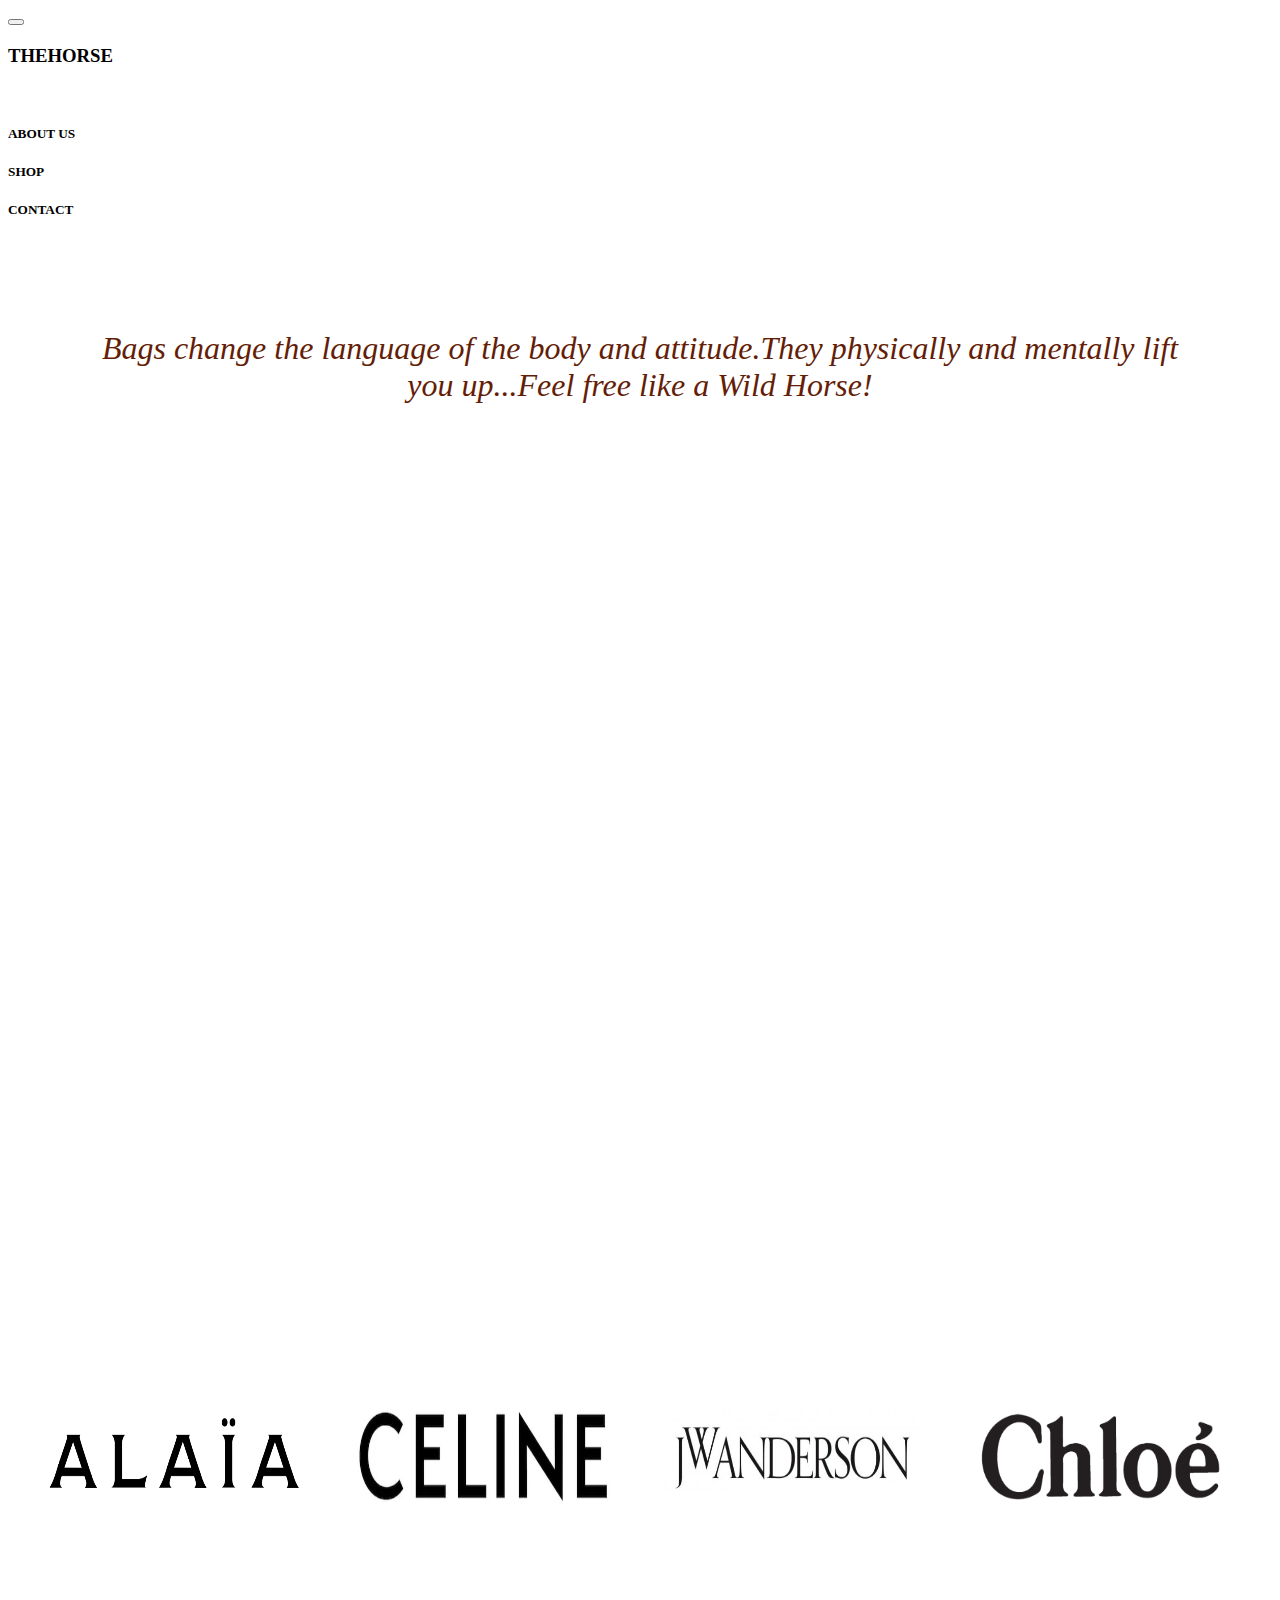
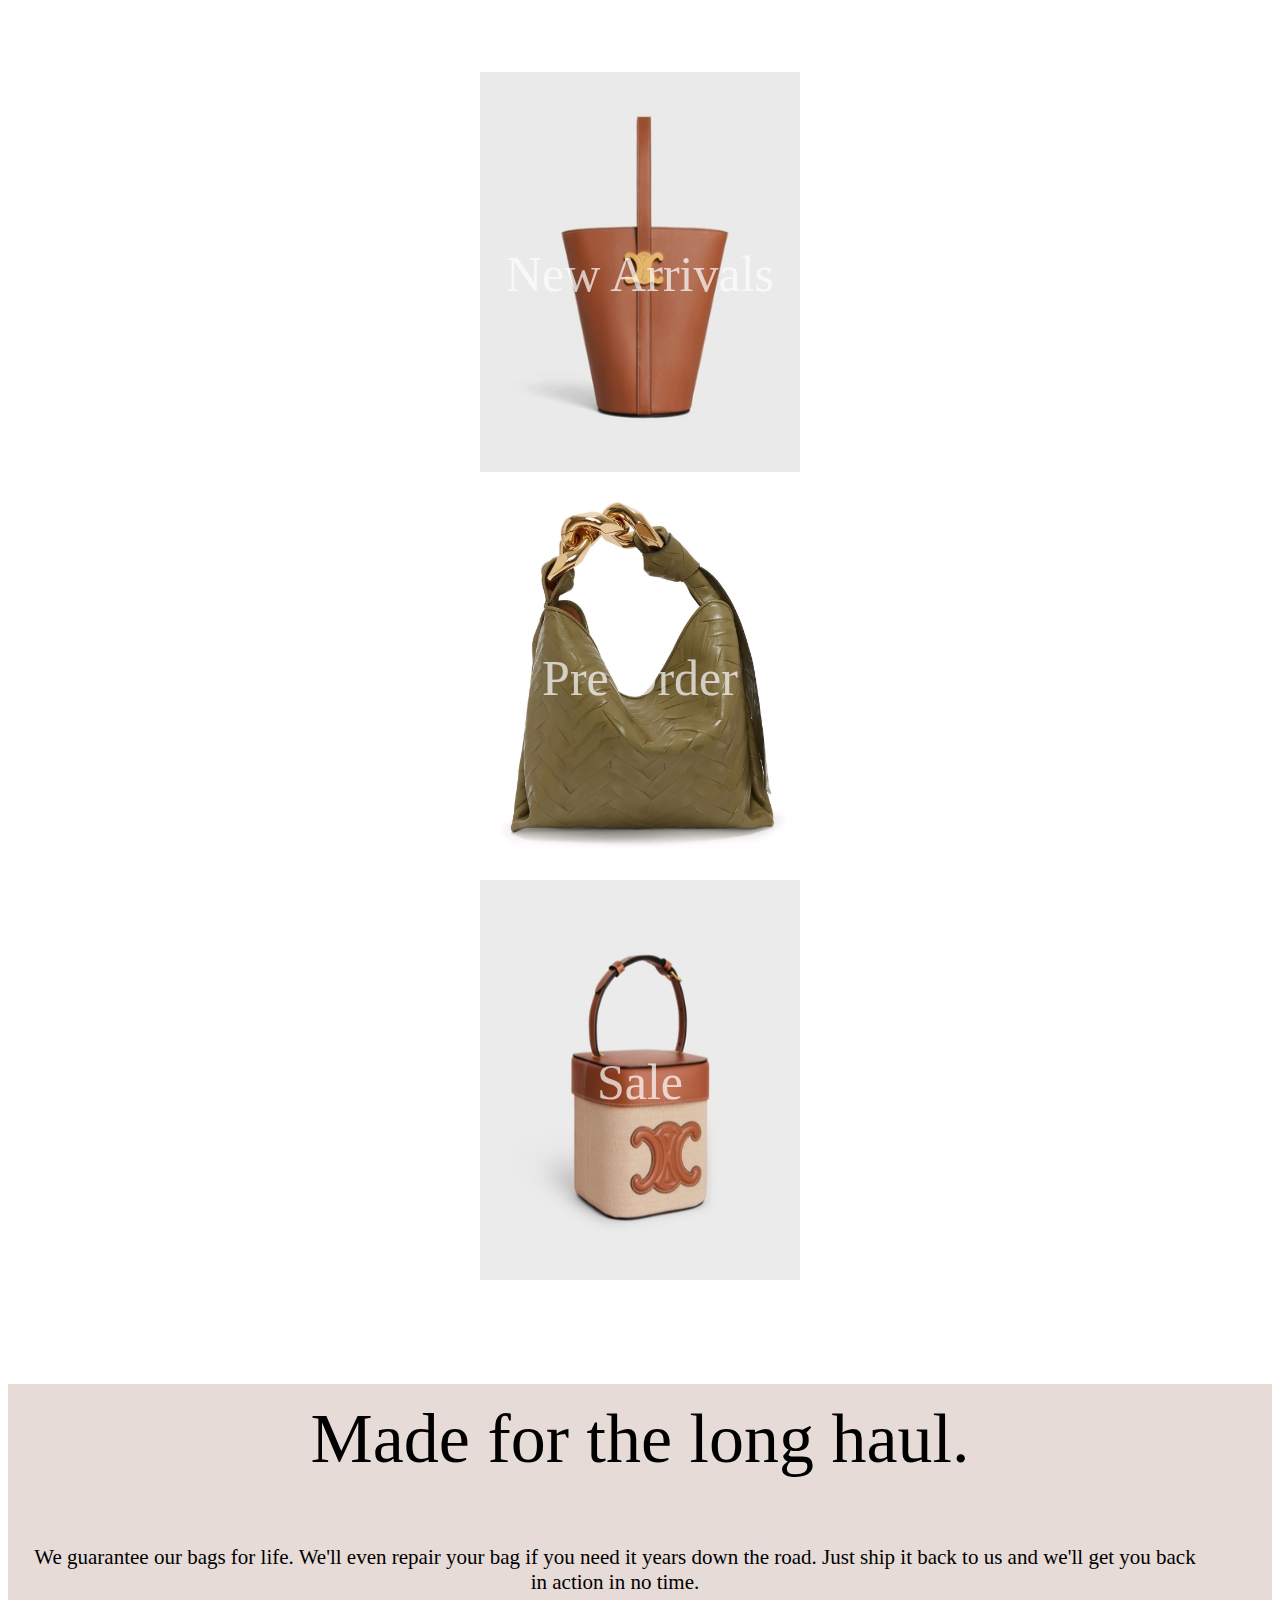
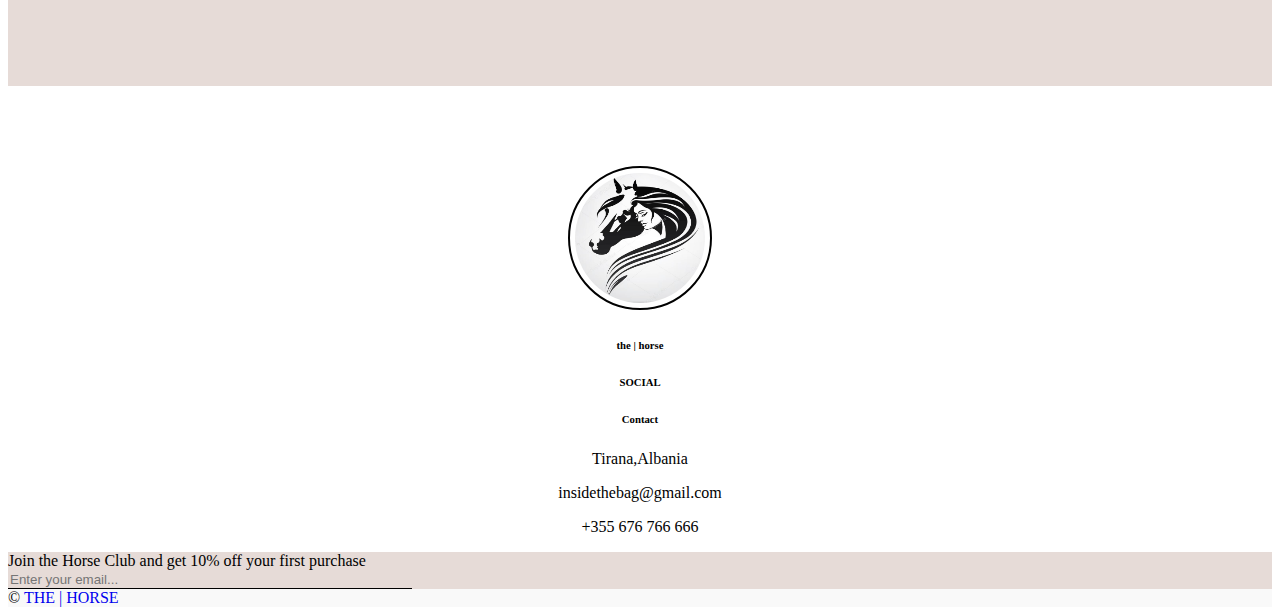
<file: index.html>
<!DOCTYPE html>
<html lang="en">
  <head>
    <meta charset="UTF-8" />
    <meta http-equiv="X-UA-Compatible" content="IE=edge" />
    <meta name="viewport" content="width=device-width, initial-scale=1.0" />
    <link rel="stylesheet" href="style.css" />
    <link rel="preconnect" href="https://fonts.googleapis.com" />
    <link rel="preconnect" href="https://fonts.gstatic.com" crossorigin />
    <linkF
      href="https://fonts.googleapis.com/css2?family=Bitter:ital,wght@0,100;0,200;0,400;1,100&display=swap"
      rel="stylesheet"
    />

    <script
      src="https://cdn.jsdelivr.net/npm/bootstrap@5.2.0/dist/js/bootstrap.bundle.min.js"
      integrity="sha384-A3rJD856KowSb7dwlZdYEkO39Gagi7vIsF0jrRAoQmDKKtQBHUuLZ9AsSv4jD4Xa"
      crossorigin="anonymous"
    ></script>
    <link
      rel="stylesheet"
      href="https://cdnjs.cloudflare.com/ajax/libs/font-awesome/6.1.2/css/all.min.css"
      integrity="sha512-1sCRPdkRXhBV2PBLUdRb4tMg1w2YPf37qatUFeS7zlBy7jJI8Lf4VHwWfZZfpXtYSLy85pkm9GaYVYMfw5BC1A=="
      crossorigin="anonymous"
      referrerpolicy="no-referrer"
    />
    <link
      href="https://cdn.jsdelivr.net/npm/bootstrap@5.2.0/dist/css/bootstrap.min.css"
      rel="stylesheet"
      integrity="sha384-gH2yIJqKdNHPEq0n4Mqa/HGKIhSkIHeL5AyhkYV8i59U5AR6csBvApHHNl/vI1Bx"
      crossorigin="anonymous"
    />
    <script src="index.js"></script>
    <link rel="icon" type="image/x-icon" href="222.jpg" />
    <title>THEHORSE | BAGS</title>
  </head>
  <body>
    <header class="sticky-top">
      <nav class="navbar navbar-light bg-light">
        <div class="container-fluid">
          <button
            class="btn"
            type="button"
            data-bs-toggle="collapse"
            data-bs-target="#navbarToggleExternalContent"
            aria-controls="navbarToggleExternalContent"
          >
            <span class="navbar-toggler-icon"></span>
          </button>
          <a href="index.html" style="text-decoration: none; color: black"
            ><h3>THEHORSE</h3></a
          >
          <div class="right-top">
            <i class="fa-brands fa-opencart" style="padding-right: 30px"></i>
          </div>
        </div>
      </nav>
      <div class="collapse" id="navbarToggleExternalContent">
        <div
          class="p-3 d-flex justify-content-between border-top"
          style="background-color: white"
        >
          <h5 class="text-black">
            <a href="about.html" style="text-decoration: none; color: black"
              >ABOUT US</a
            >
          </h5>
          <a href="shop.html" style="text-decoration: none; color: black"
            ><h5 class="text-black">SHOP</h5></a
          >
          <h5 class="text-black">
            <a href="contact1.html" style="text-decoration: none; color: black"
              >CONTACT</a
            >
          </h5>
        </div>
      </div>
    </header>
    <div class="title">
      <em
        >Bags change the language of the body and attitude.They physically and
        mentally lift you up...Feel free like a Wild Horse!</em
      >
    </div>
    <div
      id="home-featured-vimeo"
      class="video-loop playing"
      data-videoid="734192127"
      data-video-current="734192127"
      data-vimeo-initialized="true"
      video-width="100vw"
      video-height="1000"
    >
      <iframe
        src="https://player.vimeo.com/video/734192127?h=6bfff1e3aa&amp;byline=0&amp;portrait=0&amp;muted=1&amp;autoplay=1&amp;controls=0&amp;loop=1&amp;background=1&amp;app_id=122963"
        width="100%"
        height="1000"
        frameborder="0"
        allow="autoplay; fullscreen; picture-in-picture"
        allowfullscreen=""
        title="HEAVENLY DAYS"
        data-ready="true"
      ></iframe>
    </div>

    <div class="brands">
      <div>
        <img class="img" src="Image/Alaia.PNG" />
      </div>
      <div>
        <img class="img" src="Image/celine.PNG" />
      </div>
      <div>
        <img class="img" src="Image/jwAnderson.PNG" />
      </div>
      <div>
        <img class="img" src="Image/chloe.PNG" />
      </div>
    </div>

    <div class="d-flex justify-content-around">
      <div class="container">
        <img class="i123" src="Image/celine1.PNG" />
        <div class="centered">New Arrivals</div>
      </div>
      <div class="container">
        <img class="i123" src="Image/jwanderson2.PNG" />
        <div class="centered">Pre Order</div>
      </div>
      <div class="container">
        <img class="i123" src="Image/celine2.PNG" />
        <div class="centered">Sale</div>
      </div>
    </div>

    <div class="handmade">
      <div class="haul">Made for the long haul.</div>
      <p>
        We guarantee our bags for life. We'll even repair your bag if you need
        it years down the road. Just ship it back to us and we'll get you back
        in action in no time.
      </p>
    </div>

    <footer class="text-center text-lg-start bg-light text-black">
      <section class="p-1">
        <div class="container text-center text-md-start mt-5">
          <div class="row mt-3">
            <div class="col-md-3 col-lg-4 col-xl-3 mx-auto mb-4">
              <img
                class="logo"
                src="LOGO.PNG"
                alt=""
                style="
                  border-radius: 80px;
                  border: 2px solid black;
                  width: 130px;
                  height: 130px;
                  padding: 5px;
                "
              />
              <h6 class="text-uppercase fw-bold mb-1 p-3">the | horse</h6>
            </div>

            <div class="col-md-3 col-lg-2 col-xl-2 mx-auto mb-4">
              <!-- Links -->
              <h6 class="text-uppercase fw-bold mb-4">SOCIAL</h6>
              <p>
                <a
                  href="https://www.facebook.com/login/"
                  style="text-decoration: none; color: black"
                  ><i class="fab fa-facebook-f"></i
                ></a>
              </p>
              <p>
                <a
                  href="https://www.instagram.com/login/"
                  style="text-decoration: none; color: black"
                  ><i class="fab fa-instagram"></i
                ></a>
              </p>
              <p>
                <a
                  href="https://www.pinterest.com/login/"
                  style="text-decoration: none; color: black"
                  ><i class="fa-brands fa-pinterest"></i
                ></a>
              </p>
            </div>

            <div class="col-md-4 col-lg-3 col-xl-3 mx-auto mb-md-0 mb-4">
              <h6 class="text-uppercase fw-bold mb-4">Contact</h6>
              <p>
                <i class="fas fa-home me-3 text-grayish"></i> Tirana,Albania
              </p>
              <p>
                <i class="fas fa-envelope me-3 text-grayish"></i>
                insidethebag@gmail.com
              </p>
              <p>
                <i class="fas fa-phone me-3 text-grayish"></i> +355 676 766 666
              </p>
            </div>
          </div>
        </div>
      </section>

      <section
        class="d-flex justify-content-center justify-content-lg-between p-4 border-bottom border-top"
        style="background-color: rgb(230, 219, 215)"
      >
        <div>
          <span>Join the Horse Club and get 10% off your first purchase</span>
        </div>
        <div class="d-flex">
          <input class="form" type="email" placeholder="Enter your email..." />
          <i class="fa-solid fa-arrow-right-long"></i>
        </div>
      </section>

      <div
        class="text-center p-4"
        style="background-color: rgba(0, 0, 0, 0.025)"
      >
        ©
        <a
          style="text-decoration: none"
          class="text-reset fw-bold"
          href="https://mdbootstrap.com/"
          >THE | HORSE</a
        >
      </div>
    </footer>
  </body>
</html>
</file>
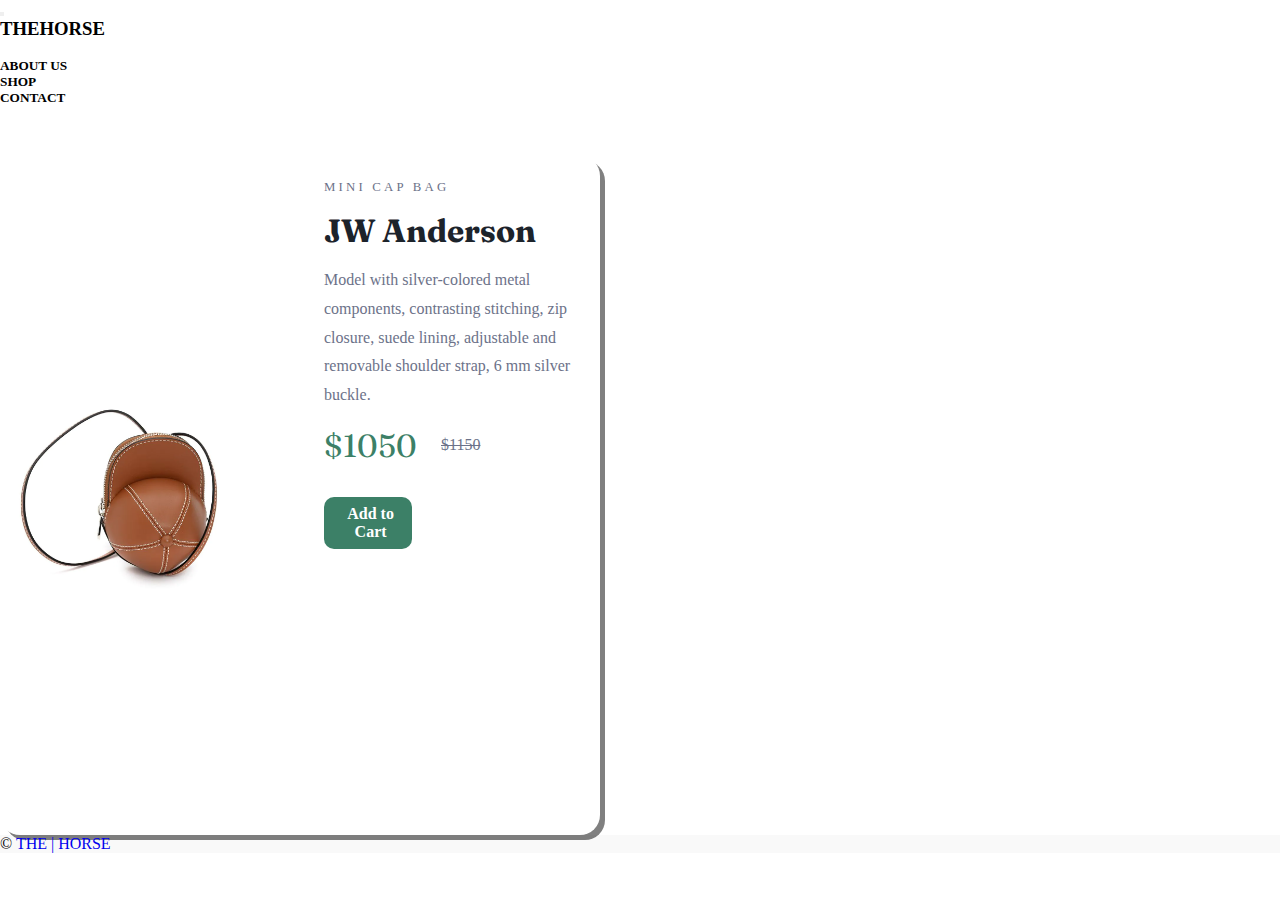
<file: descp1.html>
<!DOCTYPE html>
<html lang="en">
  <head>
    <meta charset="UTF-8" />
    <meta http-equiv="X-UA-Compatible" content="IE=edge" />
    <meta name="viewport" content="width=device-width, initial-scale=1.0" />
    <link rel="stylesheet" href="style1.css" />
    <link rel="preconnect" href="https://fonts.googleapis.com" />
    <link rel="preconnect" href="https://fonts.gstatic.com" crossorigin />
    <linkF
      href="https://fonts.googleapis.com/css2?family=Bitter:ital,wght@0,100;0,200;0,400;1,100&display=swap"
      rel="stylesheet"
    />
    <script
      src="https://cdn.jsdelivr.net/npm/bootstrap@5.2.0/dist/js/bootstrap.bundle.min.js"
      integrity="sha384-A3rJD856KowSb7dwlZdYEkO39Gagi7vIsF0jrRAoQmDKKtQBHUuLZ9AsSv4jD4Xa"
      crossorigin="anonymous"
    ></script>
    <link
      rel="stylesheet"
      href="https://cdnjs.cloudflare.com/ajax/libs/font-awesome/6.1.2/css/all.min.css"
      integrity="sha512-1sCRPdkRXhBV2PBLUdRb4tMg1w2YPf37qatUFeS7zlBy7jJI8Lf4VHwWfZZfpXtYSLy85pkm9GaYVYMfw5BC1A=="
      crossorigin="anonymous"
      referrerpolicy="no-referrer"
    />
    <link
      href="https://cdn.jsdelivr.net/npm/bootstrap@5.2.0/dist/css/bootstrap.min.css"
      rel="stylesheet"
      integrity="sha384-gH2yIJqKdNHPEq0n4Mqa/HGKIhSkIHeL5AyhkYV8i59U5AR6csBvApHHNl/vI1Bx"
      crossorigin="anonymous"
    />
    <link rel="icon" type="image/x-icon" href="222.jpg" />
    <title>THEHORSE | BAGS</title>
  </head>
  <body>
    <header class="sticky-top">
      <nav class="navbar navbar-light bg-light">
        <div class="container-fluid">
          <button
            class="btn"
            type="button"
            data-bs-toggle="collapse"
            data-bs-target="#navbarToggleExternalContent"
            aria-controls="navbarToggleExternalContent"
          >
            <span class="navbar-toggler-icon"></span>
          </button>
          <a href="index.html" style="text-decoration: none; color: black"
            ><h3>THEHORSE</h3></a
          >
          <div class="right-top">

            <i class="fa-brands fa-opencart" style="padding-right: 30px"></i>
          </div>
        </div>
      </nav>
      <div class="collapse" id="navbarToggleExternalContent">
        <div
          class="p-3 d-flex justify-content-between border-top"
          style="background-color: white"
        >
        <h5 class="text-black">
          <a href="about.html" style="text-decoration: none; color: black"
            >ABOUT US</a
          >
        </h5>
        <a href="shop.html" style="text-decoration: none; color: black"
          ><h5 class="text-black">SHOP</h5></a
        >
        <h5 class="text-black">
          <a href="contact1.html" style="text-decoration: none; color: black"
            >CONTACT</a>
        </div>
      </div>
    </header>

    <div class="container">
      <article>
        <img class="image" src="Image/jwanderson1.PNG" alt="bag" />
      </article>

      <article>
        <h2 class="name">MINI CAP BAG</h2>

        <h1 class="brand">JW Anderson</h1>
        <p class="inf">
          Model with silver-colored metal components, contrasting stitching, zip
          closure, suede lining, adjustable and removable shoulder strap, 6 mm
          silver buckle.
        </p>

        <ul>
          <li class="price">$1050</li>
          <li><s>$1150</s></li>
        </ul>

        <button class="btn">
          <i class="fa-brands fa-opencart fa" style="padding-right: 5px"></i>Add
          to Cart
        </button>
      </article>
    </div>
    <footer>
      <div
        class="text-center p-4"
        style="background-color: rgba(0, 0, 0, 0.025)"
      >
        ©
        <a
          style="text-decoration: none"
          class="text-reset fw-bold"
          href="https://mdbootstrap.com/"
          >THE | HORSE</a
        >
      </div>
    </footer>
  </body>
</html>
</file>
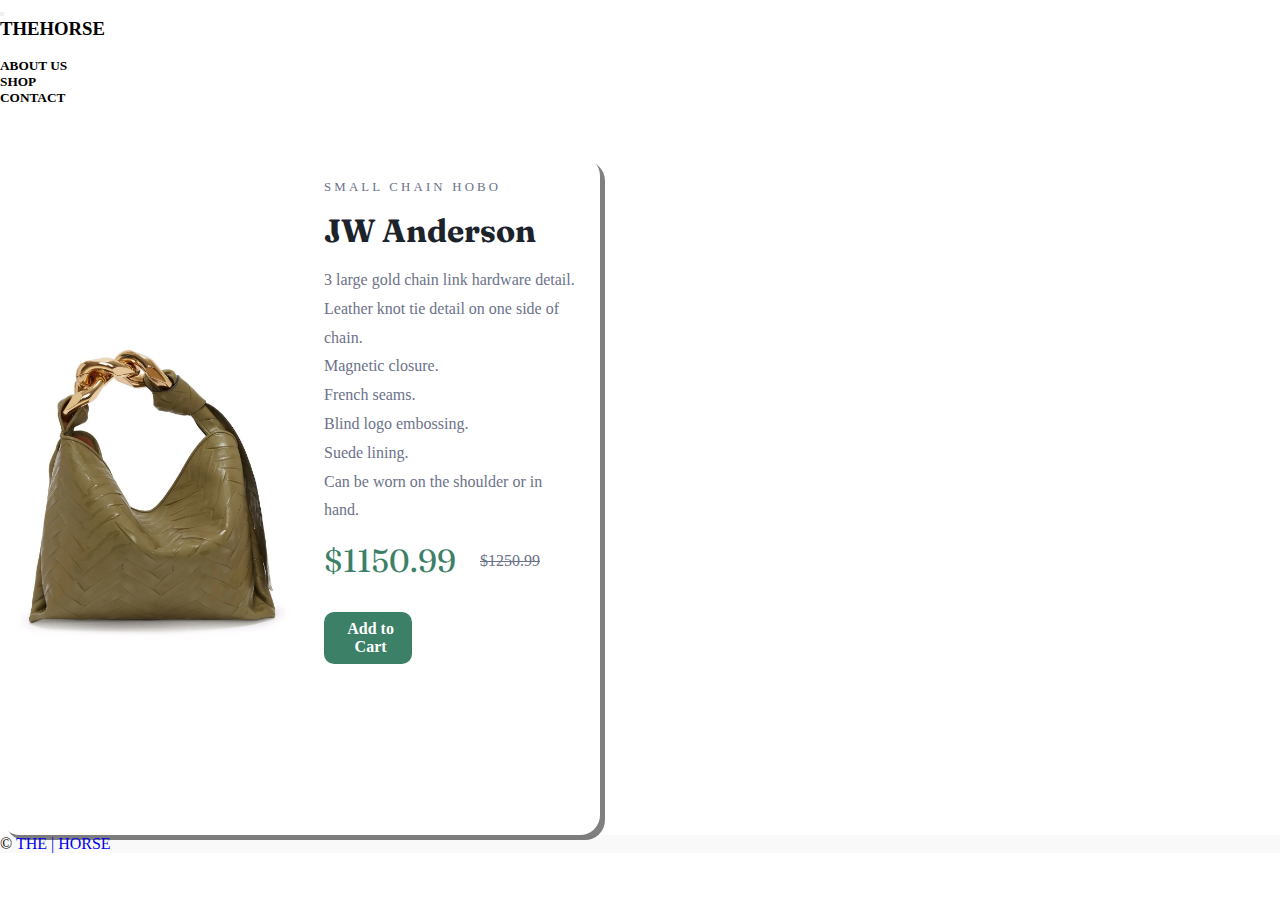
<file: descp2.html>
<!DOCTYPE html>
<html lang="en">
  <head>
    <meta charset="UTF-8" />
    <meta http-equiv="X-UA-Compatible" content="IE=edge" />
    <meta name="viewport" content="width=device-width, initial-scale=1.0" />
    <link rel="stylesheet" href="style1.css" />
    <link rel="preconnect" href="https://fonts.googleapis.com" />
    <link rel="preconnect" href="https://fonts.gstatic.com" crossorigin />
    <linkF
      href="https://fonts.googleapis.com/css2?family=Bitter:ital,wght@0,100;0,200;0,400;1,100&display=swap"
      rel="stylesheet"
    />
    <script
      src="https://cdn.jsdelivr.net/npm/bootstrap@5.2.0/dist/js/bootstrap.bundle.min.js"
      integrity="sha384-A3rJD856KowSb7dwlZdYEkO39Gagi7vIsF0jrRAoQmDKKtQBHUuLZ9AsSv4jD4Xa"
      crossorigin="anonymous"
    ></script>
    <link
      rel="stylesheet"
      href="https://cdnjs.cloudflare.com/ajax/libs/font-awesome/6.1.2/css/all.min.css"
      integrity="sha512-1sCRPdkRXhBV2PBLUdRb4tMg1w2YPf37qatUFeS7zlBy7jJI8Lf4VHwWfZZfpXtYSLy85pkm9GaYVYMfw5BC1A=="
      crossorigin="anonymous"
      referrerpolicy="no-referrer"
    />
    <link
      href="https://cdn.jsdelivr.net/npm/bootstrap@5.2.0/dist/css/bootstrap.min.css"
      rel="stylesheet"
      integrity="sha384-gH2yIJqKdNHPEq0n4Mqa/HGKIhSkIHeL5AyhkYV8i59U5AR6csBvApHHNl/vI1Bx"
      crossorigin="anonymous"
    />
    <link rel="icon" type="image/x-icon" href="222.jpg" />
    <title>THEHORSE | BAGS</title>
  </head>
  <body>
    <header class="sticky-top">
      <nav class="navbar navbar-light bg-light">
        <div class="container-fluid">
          <button
            class="btn"
            type="button"
            data-bs-toggle="collapse"
            data-bs-target="#navbarToggleExternalContent"
            aria-controls="navbarToggleExternalContent"
          >
            <span class="navbar-toggler-icon"></span>
          </button>
          <a href="index.html" style="text-decoration: none; color: black"
            ><h3>THEHORSE</h3></a
          >
          <div class="right-top">

            <i class="fa-brands fa-opencart" style="padding-right: 30px"></i>
          </div>
        </div>
      </nav>
      <div class="collapse" id="navbarToggleExternalContent">
        <div
          class="p-3 d-flex justify-content-between border-top"
          style="background-color: white"
        >
        <h5 class="text-black">
          <a href="about.html" style="text-decoration: none; color: black"
            >ABOUT US</a
          >
        </h5>
        <a href="shop.html" style="text-decoration: none; color: black"
          ><h5 class="text-black">SHOP</h5></a
        >
        <h5 class="text-black">
          <a href="contact1.html" style="text-decoration: none; color: black"
            >CONTACT</a>
        </div>
      </div>
    </header>

    <div class="container">
      <article>
        <img class="image" src="Image/jwanderson2.PNG" alt="bag" />
      </article>

      <article>
        <h2 class="name">SMALL CHAIN HOBO</h2>

        <h1 class="brand">JW Anderson</h1>
        <p class="inf">
          3 large gold chain link hardware detail.<br />
          Leather knot tie detail on one side of chain.<br />
          Magnetic closure.<br />
          French seams.<br />
          Blind logo embossing.<br />
          Suede lining.<br />
          Can be worn on the shoulder or in hand.
        </p>

        <ul>
          <li class="price">$1150.99</li>
          <li><s>$1250.99</s></li>
        </ul>

        <button class="btn">
          <i class="fa-brands fa-opencart fa" style="padding-right: 5px"></i>Add
          to Cart
        </button>
      </article>
    </div>
    <footer>
      <div
        class="text-center p-4"
        style="background-color: rgba(0, 0, 0, 0.025)"
      >
        ©
        <a
          style="text-decoration: none"
          class="text-reset fw-bold"
          href="https://mdbootstrap.com/"
          >THE | HORSE</a
        >
      </div>
    </footer>
  </body>
</html>
</file>
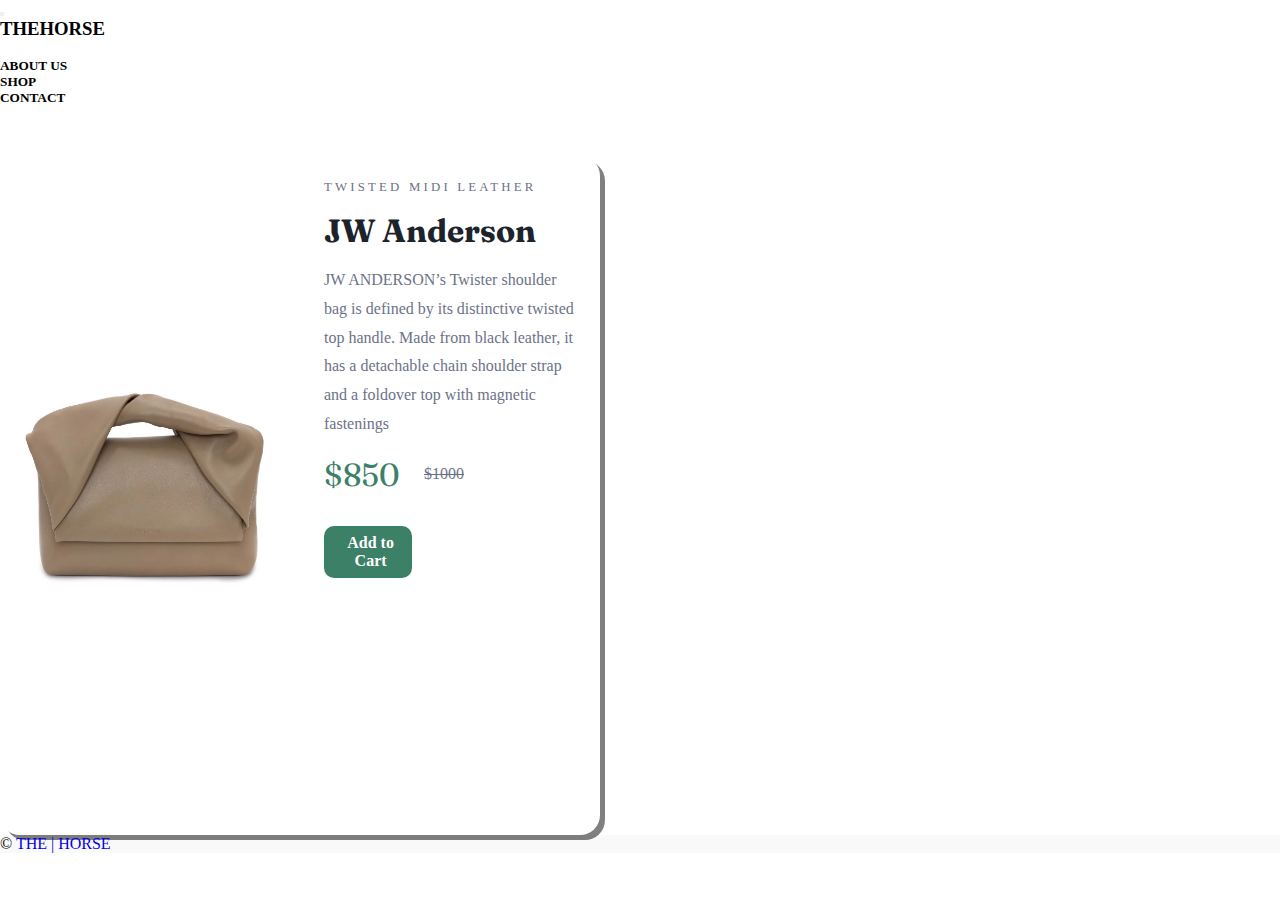
<file: descp3.html>
<!DOCTYPE html>
<html lang="en">
  <head>
    <meta charset="UTF-8" />
    <meta http-equiv="X-UA-Compatible" content="IE=edge" />
    <meta name="viewport" content="width=device-width, initial-scale=1.0" />
    <link rel="stylesheet" href="style1.css" />
    <link rel="preconnect" href="https://fonts.googleapis.com" />
    <link rel="preconnect" href="https://fonts.gstatic.com" crossorigin />
    <linkF
      href="https://fonts.googleapis.com/css2?family=Bitter:ital,wght@0,100;0,200;0,400;1,100&display=swap"
      rel="stylesheet"
    />
    <script
      src="https://cdn.jsdelivr.net/npm/bootstrap@5.2.0/dist/js/bootstrap.bundle.min.js"
      integrity="sha384-A3rJD856KowSb7dwlZdYEkO39Gagi7vIsF0jrRAoQmDKKtQBHUuLZ9AsSv4jD4Xa"
      crossorigin="anonymous"
    ></script>
    <link
      rel="stylesheet"
      href="https://cdnjs.cloudflare.com/ajax/libs/font-awesome/6.1.2/css/all.min.css"
      integrity="sha512-1sCRPdkRXhBV2PBLUdRb4tMg1w2YPf37qatUFeS7zlBy7jJI8Lf4VHwWfZZfpXtYSLy85pkm9GaYVYMfw5BC1A=="
      crossorigin="anonymous"
      referrerpolicy="no-referrer"
    />
    <link
      href="https://cdn.jsdelivr.net/npm/bootstrap@5.2.0/dist/css/bootstrap.min.css"
      rel="stylesheet"
      integrity="sha384-gH2yIJqKdNHPEq0n4Mqa/HGKIhSkIHeL5AyhkYV8i59U5AR6csBvApHHNl/vI1Bx"
      crossorigin="anonymous"
    />
    <link rel="icon" type="image/x-icon" href="222.jpg" />

    <title>THEHORSE | BAGS</title>
  </head>
  <body>
    <header class="sticky-top">
      <nav class="navbar navbar-light bg-light">
        <div class="container-fluid">
          <button
            class="btn"
            type="button"
            data-bs-toggle="collapse"
            data-bs-target="#navbarToggleExternalContent"
            aria-controls="navbarToggleExternalContent"
          >
            <span class="navbar-toggler-icon"></span>
          </button>
          <a href="index.html" style="text-decoration: none; color: black"
            ><h3>THEHORSE</h3></a
          >
          <div class="right-top">

            <i class="fa-brands fa-opencart" style="padding-right: 30px"></i>
          </div>
        </div>
      </nav>
      <div class="collapse" id="navbarToggleExternalContent">
        <div
          class="p-3 d-flex justify-content-between border-top"
          style="background-color: white"
        >
        <h5 class="text-black">
          <a href="about.html" style="text-decoration: none; color: black"
            >ABOUT US</a
          >
        </h5>
        <a href="shop.html" style="text-decoration: none; color: black"
          ><h5 class="text-black">SHOP</h5></a
        >
        <h5 class="text-black">
          <a href="contact1.html" style="text-decoration: none; color: black"
            >CONTACT</a>
        </div>
      </div>
    </header>

    <div class="container">
      <article>
        <img class="image" src="Image/jwanderson3.PNG" alt="bag" />
      </article>

      <article>
        <h2 class="name">TWISTED MIDI LEATHER</h2>

        <h1 class="brand">JW Anderson</h1>
        <p class="inf">
          JW ANDERSON’s Twister shoulder bag is defined by its distinctive
          twisted top handle. Made from black leather, it has a detachable chain
          shoulder strap and a foldover top with magnetic fastenings
        </p>

        <ul>
          <li class="price">$850</li>
          <li><s>$1000</s></li>
        </ul>

        <button class="btn">
          <i class="fa-brands fa-opencart fa" style="padding-right: 5px"></i>Add
          to Cart
        </button>
      </article>
    </div>
    <footer>
      <div
        class="text-center p-4"
        style="background-color: rgba(0, 0, 0, 0.025)"
      >
        ©
        <a
          style="text-decoration: none"
          class="text-reset fw-bold"
          href="https://mdbootstrap.com/"
          >THE | HORSE</a
        >
      </div>
    </footer>
  </body>
</html>
</file>
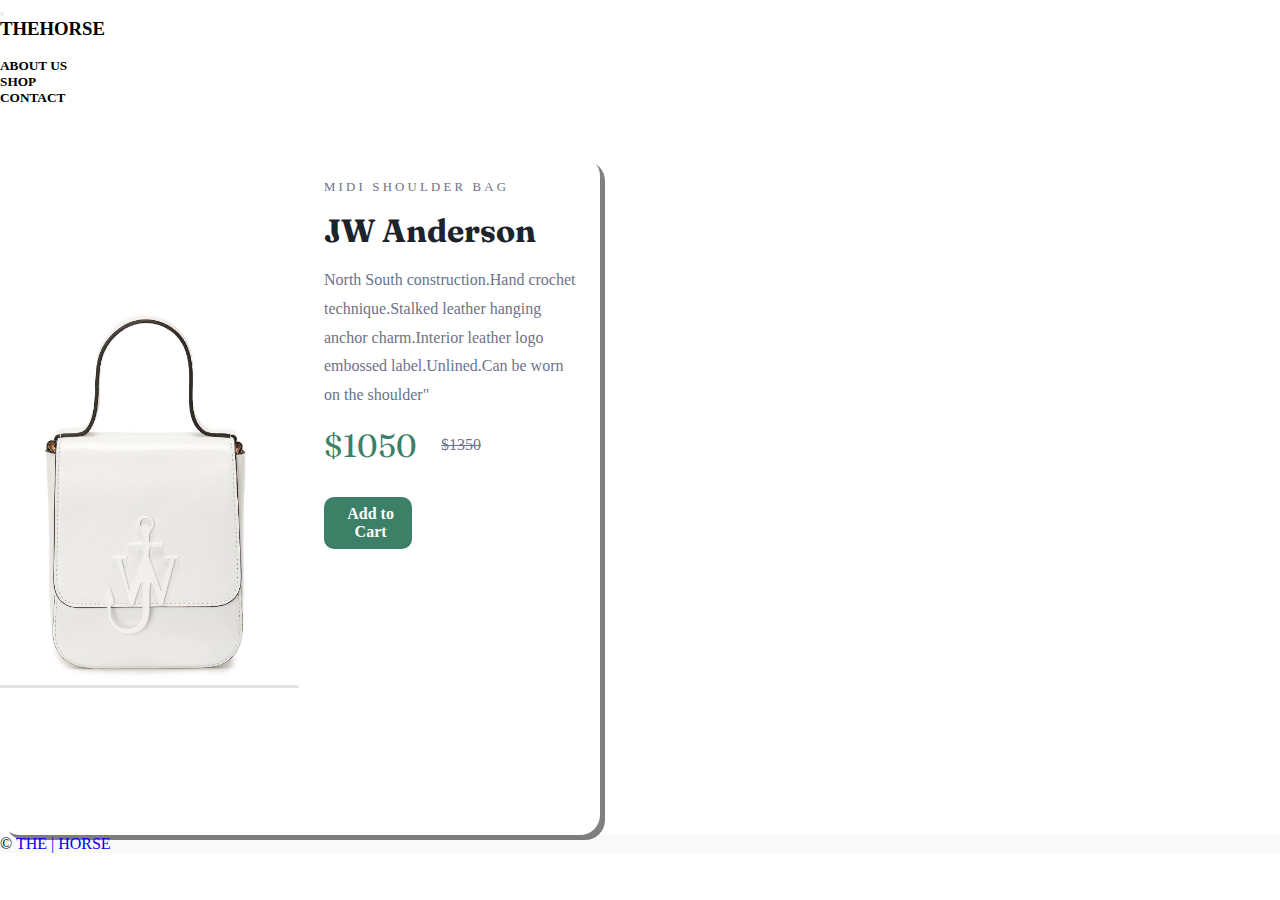
<file: descp4.html>
<!DOCTYPE html>
<html lang="en">
  <head>
    <meta charset="UTF-8" />
    <meta http-equiv="X-UA-Compatible" content="IE=edge" />
    <meta name="viewport" content="width=device-width, initial-scale=1.0" />
    <link rel="stylesheet" href="style1.css" />
    <link rel="preconnect" href="https://fonts.googleapis.com" />
    <link rel="preconnect" href="https://fonts.gstatic.com" crossorigin />
    <linkF
      href="https://fonts.googleapis.com/css2?family=Bitter:ital,wght@0,100;0,200;0,400;1,100&display=swap"
      rel="stylesheet"
    />
    <script
      src="https://cdn.jsdelivr.net/npm/bootstrap@5.2.0/dist/js/bootstrap.bundle.min.js"
      integrity="sha384-A3rJD856KowSb7dwlZdYEkO39Gagi7vIsF0jrRAoQmDKKtQBHUuLZ9AsSv4jD4Xa"
      crossorigin="anonymous"
    ></script>
    <link
      rel="stylesheet"
      href="https://cdnjs.cloudflare.com/ajax/libs/font-awesome/6.1.2/css/all.min.css"
      integrity="sha512-1sCRPdkRXhBV2PBLUdRb4tMg1w2YPf37qatUFeS7zlBy7jJI8Lf4VHwWfZZfpXtYSLy85pkm9GaYVYMfw5BC1A=="
      crossorigin="anonymous"
      referrerpolicy="no-referrer"
    />
    <link
      href="https://cdn.jsdelivr.net/npm/bootstrap@5.2.0/dist/css/bootstrap.min.css"
      rel="stylesheet"
      integrity="sha384-gH2yIJqKdNHPEq0n4Mqa/HGKIhSkIHeL5AyhkYV8i59U5AR6csBvApHHNl/vI1Bx"
      crossorigin="anonymous"
    />
    <link rel="icon" type="image/x-icon" href="222.jpg" />
    <title>THEHORSE | BAGS</title>
  </head>
  <body>
    <header class="sticky-top">
      <nav class="navbar navbar-light bg-light">
        <div class="container-fluid">
          <button
            class="btn"
            type="button"
            data-bs-toggle="collapse"
            data-bs-target="#navbarToggleExternalContent"
            aria-controls="navbarToggleExternalContent"
          >
            <span class="navbar-toggler-icon"></span>
          </button>
          <a href="index.html" style="text-decoration: none; color: black"
            ><h3>THEHORSE</h3></a
          >
          <div class="right-top">

            <i class="fa-brands fa-opencart" style="padding-right: 30px"></i>
          </div>
        </div>
      </nav>
      <div class="collapse" id="navbarToggleExternalContent">
        <div
          class="p-3 d-flex justify-content-between border-top"
          style="background-color: white"
        >
        <h5 class="text-black">
          <a href="about.html" style="text-decoration: none; color: black"
            >ABOUT US</a
          >
        </h5>
        <a href="shop.html" style="text-decoration: none; color: black"
          ><h5 class="text-black">SHOP</h5></a
        >
        <h5 class="text-black">
          <a href="contact1.html" style="text-decoration: none; color: black"
            >CONTACT</a>
        </div>
      </div>
    </header>

    <div class="container">
      <article>
        <img class="image" src="Image/jwanderson4.PNG" alt="bag" />
      </article>

      <article>
        <h2 class="name">MIDI SHOULDER BAG</h2>

        <h1 class="brand">JW Anderson</h1>
        <p class="inf">
          North South construction.Hand crochet technique.Stalked leather
          hanging anchor charm.Interior leather logo embossed label.Unlined.Can
          be worn on the shoulder"
        </p>

        <ul>
          <li class="price">$1050</li>
          <li><s>$1350</s></li>
        </ul>

        <button class="btn">
          <i class="fa-brands fa-opencart fa" style="padding-right: 5px"></i>Add
          to Cart
        </button>
      </article>
    </div>
    <footer>
      <div
        class="text-center p-4"
        style="background-color: rgba(0, 0, 0, 0.025)"
      >
        ©
        <a
          style="text-decoration: none"
          class="text-reset fw-bold"
          href="https://mdbootstrap.com/"
          >THE | HORSE</a
        >
      </div>
    </footer>
  </body>
</html>
</file>
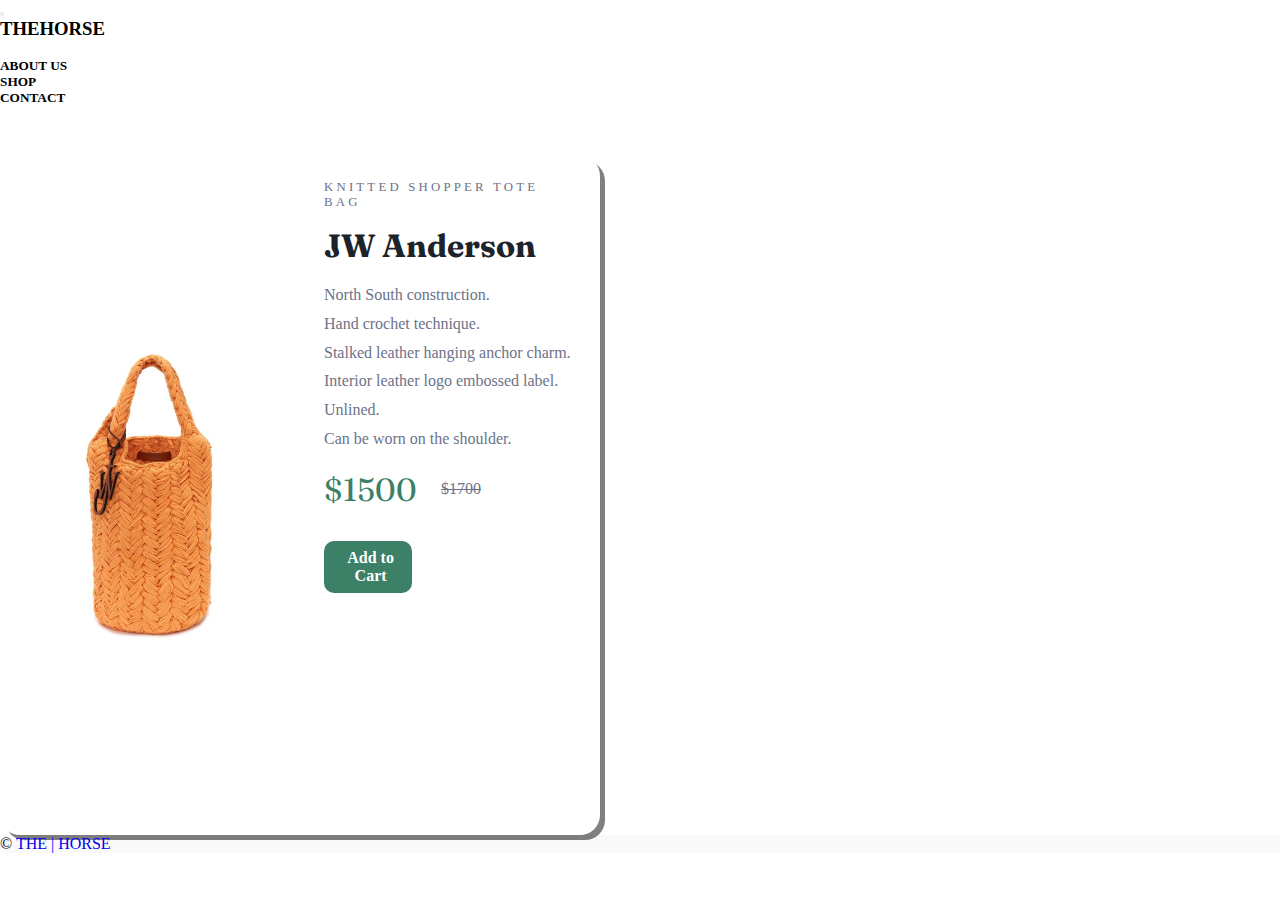
<file: descp5.html>
<!DOCTYPE html>
<html lang="en">
  <head>
    <meta charset="UTF-8" />
    <meta http-equiv="X-UA-Compatible" content="IE=edge" />
    <meta name="viewport" content="width=device-width, initial-scale=1.0" />
    <link rel="stylesheet" href="style1.css" />
    <link rel="preconnect" href="https://fonts.googleapis.com" />
    <link rel="preconnect" href="https://fonts.gstatic.com" crossorigin />
    <linkF
      href="https://fonts.googleapis.com/css2?family=Bitter:ital,wght@0,100;0,200;0,400;1,100&display=swap"
      rel="stylesheet"
    />
    <script
      src="https://cdn.jsdelivr.net/npm/bootstrap@5.2.0/dist/js/bootstrap.bundle.min.js"
      integrity="sha384-A3rJD856KowSb7dwlZdYEkO39Gagi7vIsF0jrRAoQmDKKtQBHUuLZ9AsSv4jD4Xa"
      crossorigin="anonymous"
    ></script>
    <link
      rel="stylesheet"
      href="https://cdnjs.cloudflare.com/ajax/libs/font-awesome/6.1.2/css/all.min.css"
      integrity="sha512-1sCRPdkRXhBV2PBLUdRb4tMg1w2YPf37qatUFeS7zlBy7jJI8Lf4VHwWfZZfpXtYSLy85pkm9GaYVYMfw5BC1A=="
      crossorigin="anonymous"
      referrerpolicy="no-referrer"
    />
    <link
      href="https://cdn.jsdelivr.net/npm/bootstrap@5.2.0/dist/css/bootstrap.min.css"
      rel="stylesheet"
      integrity="sha384-gH2yIJqKdNHPEq0n4Mqa/HGKIhSkIHeL5AyhkYV8i59U5AR6csBvApHHNl/vI1Bx"
      crossorigin="anonymous"
    />
    <link rel="icon" type="image/x-icon" href="222.jpg" />
    <title>THEHORSE | BAGS</title>
  </head>
  <body>
    <header class="sticky-top">
      <nav class="navbar navbar-light bg-light">
        <div class="container-fluid">
          <button
            class="btn"
            type="button"
            data-bs-toggle="collapse"
            data-bs-target="#navbarToggleExternalContent"
            aria-controls="navbarToggleExternalContent"
          >
            <span class="navbar-toggler-icon"></span>
          </button>
          <a href="index.html" style="text-decoration: none; color: black"
            ><h3>THEHORSE</h3></a
          >
          <div class="right-top">

            <i class="fa-brands fa-opencart" style="padding-right: 30px"></i>
          </div>
        </div>
      </nav>
      <div class="collapse" id="navbarToggleExternalContent">
        <div
          class="p-3 d-flex justify-content-between border-top"
          style="background-color: white"
        >
        <h5 class="text-black">
          <a href="about.html" style="text-decoration: none; color: black"
            >ABOUT US</a
          >
        </h5>
        <a href="shop.html" style="text-decoration: none; color: black"
          ><h5 class="text-black">SHOP</h5></a
        >
        <h5 class="text-black">
          <a href="contact1.html" style="text-decoration: none; color: black"
            >CONTACT</a>
        </div>
      </div>
    </header>

    <div class="container">
      <article>
        <img class="image" src="Image/jwanderson5.PNG" alt="bag" />
      </article>

      <article>
        <h2 class="name">KNITTED SHOPPER TOTE BAG</h2>

        <h1 class="brand">JW Anderson</h1>
        <p class="inf">
          North South construction.<br />
          Hand crochet technique.<br />
          Stalked leather hanging anchor charm.<br />
          Interior leather logo embossed label.<br />
          Unlined.<br />
          Can be worn on the shoulder.
        </p>

        <ul>
          <li class="price">$1500</li>
          <li><s>$1700</s></li>
        </ul>

        <button class="btn">
          <i class="fa-brands fa-opencart fa" style="padding-right: 5px"></i>Add
          to Cart
        </button>
      </article>
    </div>

    <footer>
      <div
        class="text-center p-4"
        style="background-color: rgba(0, 0, 0, 0.025)"
      >
        ©
        <a
          style="text-decoration: none"
          class="text-reset fw-bold"
          href="https://mdbootstrap.com/"
          >THE | HORSE</a
        >
      </div>
    </footer>
  </body>
</html>
</file>
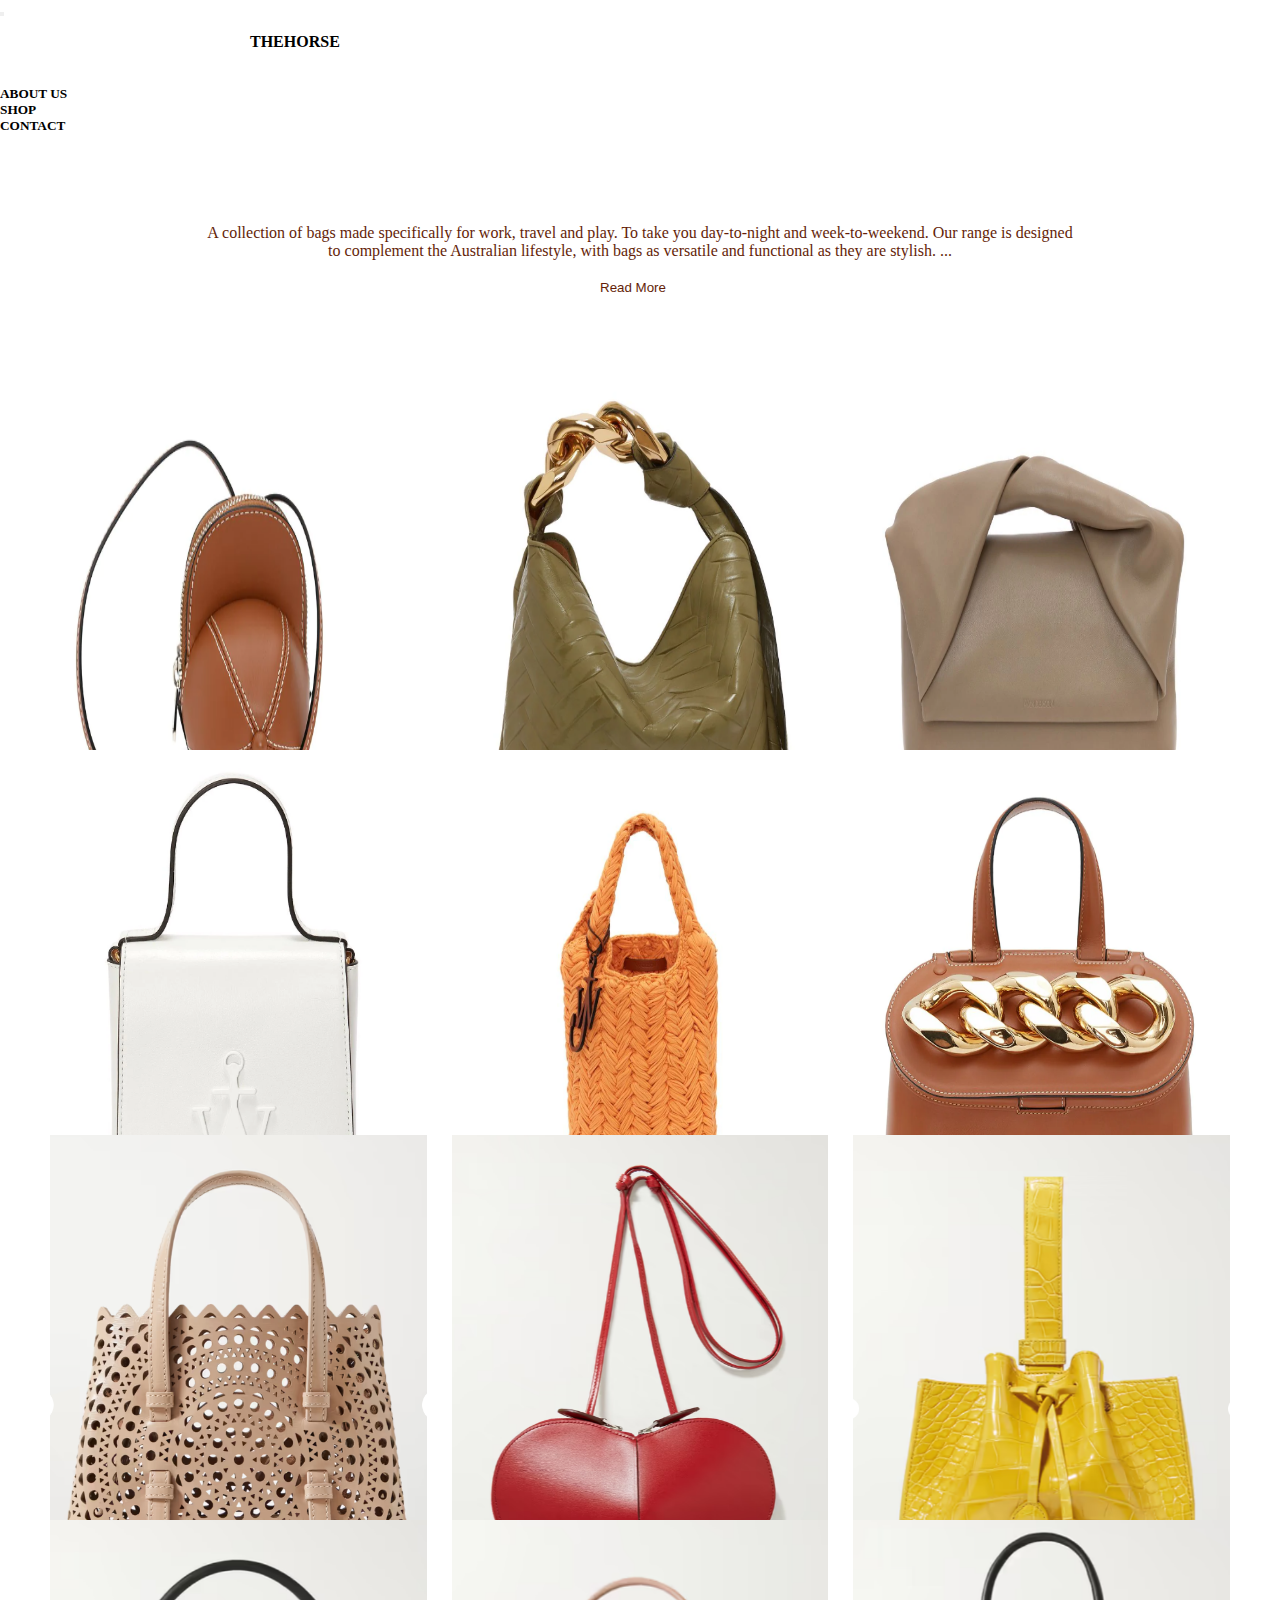
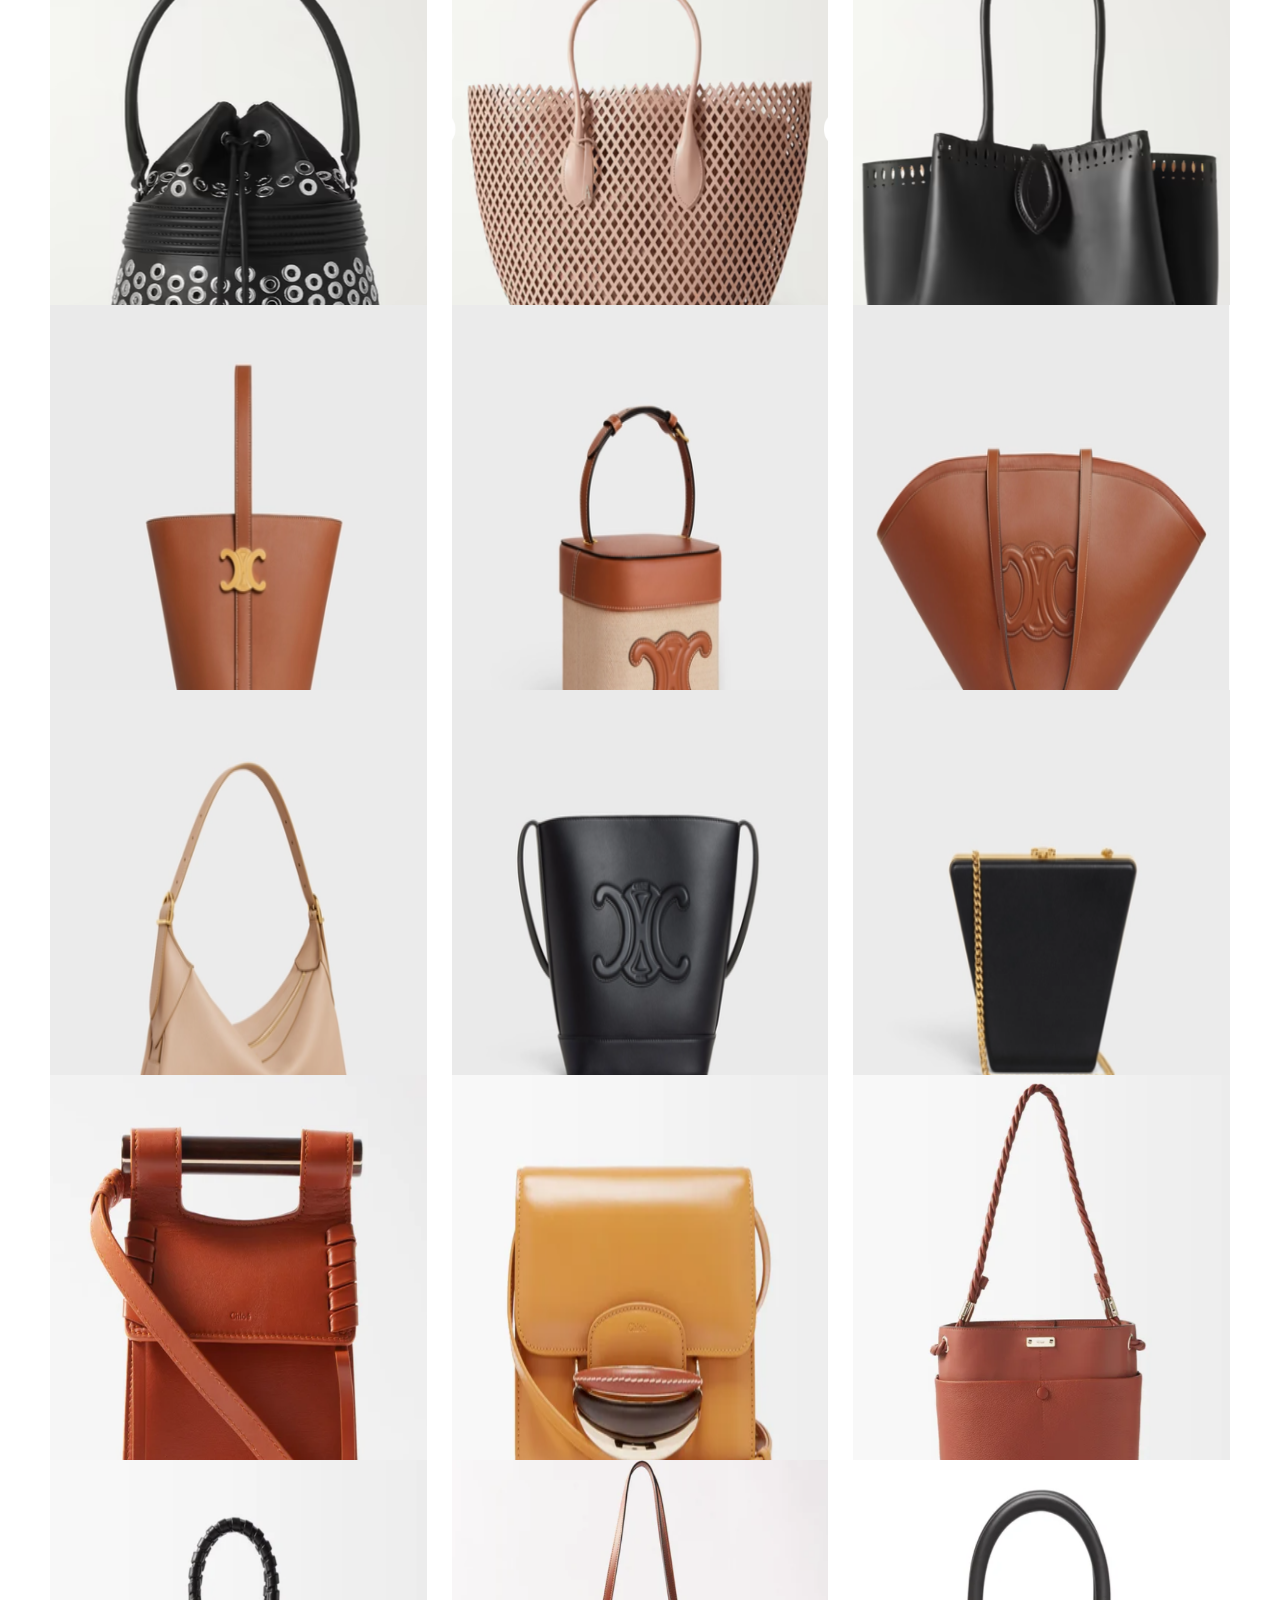
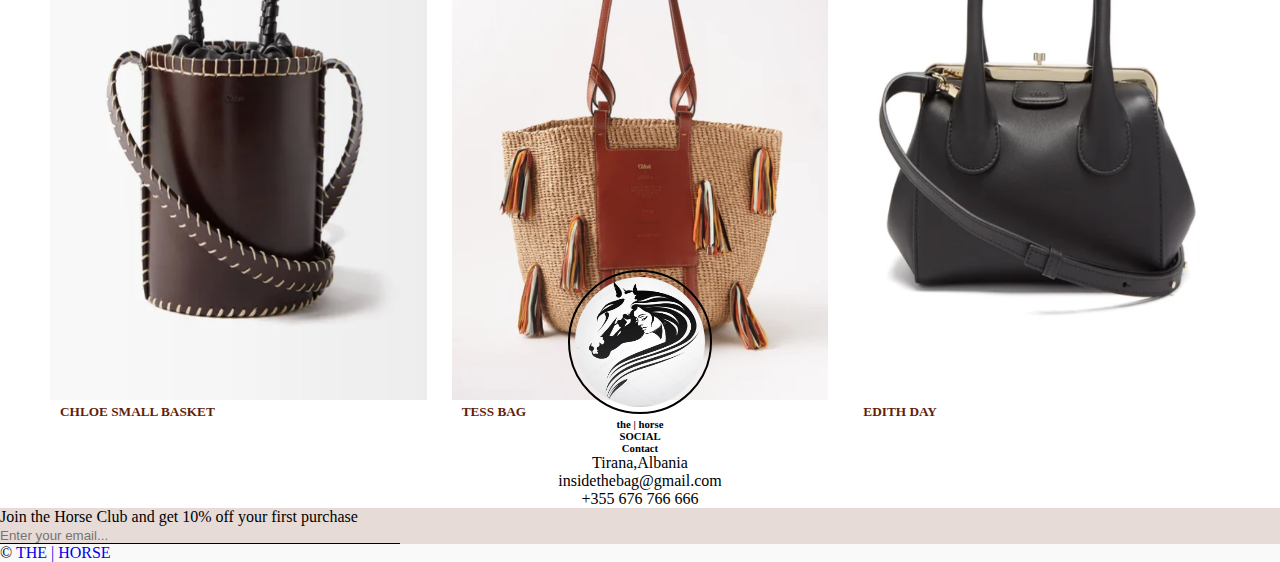
<file: shop.html>
<!DOCTYPE html>
<html lang="en">
  <head>
    <meta charset="UTF-8" />
    <meta http-equiv="X-UA-Compatible" content="IE=edge" />
    <meta name="viewport" content="width=device-width, initial-scale=1.0" />
    <link rel="stylesheet" href="style.css" />
    <link rel="stylesheet" href="styles.css" />
    <link rel="preconnect" href="https://fonts.googleapis.com" />
    <link rel="preconnect" href="https://fonts.gstatic.com" crossorigin />
    <linkF
      href="https://fonts.googleapis.com/css2?family=Bitter:ital,wght@0,100;0,200;0,400;1,100&display=swap"
      rel="stylesheet"
    />
   

    <link rel="icon" type="image/x-icon" href="222.jpg" />
    <link
      rel="stylesheet"
      href="https://cdnjs.cloudflare.com/ajax/libs/font-awesome/6.1.2/css/all.min.css"
      integrity="sha512-1sCRPdkRXhBV2PBLUdRb4tMg1w2YPf37qatUFeS7zlBy7jJI8Lf4VHwWfZZfpXtYSLy85pkm9GaYVYMfw5BC1A=="
      crossorigin="anonymous"
      referrerpolicy="no-referrer"
    />
    <link
      href="https://cdn.jsdelivr.net/npm/bootstrap@5.2.0/dist/css/bootstrap.min.css"
      rel="stylesheet"
      integrity="sha384-gH2yIJqKdNHPEq0n4Mqa/HGKIhSkIHeL5AyhkYV8i59U5AR6csBvApHHNl/vI1Bx"
      crossorigin="anonymous"
    />

    <title>THEHORSE | BAGS</title>
  </head>
  <body>
     <header class="sticky-top"> 
     <nav class="navbar navbar-light bg-light">
        <div class="container-fluid">
          <button
            class="btn"
            type="button"
            data-bs-toggle="collapse"
            data-bs-target="#navbarToggleExternalContent"
            aria-controls="navbarToggleExternalContent"
          >
            <span class="navbar-toggler-icon"></span>
          </button>
          <a href="index.html" style="text-decoration: none; color: black"
            ><h3 class="title-name" style="padding-left: 250px;">THEHORSE</h3></a
          >
          <div class="cart-box"> 
    <!-- cart Icon -->
    <div class="cart-icon">
              <i class="fa-brands fa-opencart" id="BtnOpen"></i>
            </div> 
    <!-- Cart -->
    <div class="whole-cart-window" id="BtnClose" style="display: none;">
              <h3>Shopping Bag</h3>
              <div class="cart-wrapper">
               <div class="cart-item">
                <div class="image">
                  <img src="./Image/jwanderson1.PNG" alt="" class="Cart-img  shop-item-image" style="padding-right: 10px;
                  height: 120px;
                  width: 110px"> 
                </div>
                       
                       <div class="detailss">
                           <h4 class="cart-item-title">MINI CAP BAG</h4>
                           <p>Model with silver-colored metal components.
                            <input class="quantity cart-quantity-input" type="number" value="1">Quantity: 1</span>
                               <span class="price  shop-item-price">Price: $1050</span>
                           </p>
                       </div>
                       <div class="cancel"><i class="fa fa-trash cart-remove"></i></div>
                  </div>
                  
                  <div class="subtotal">Subtotal: $1050</div>
                  <div class="checkout btn-purchase">Checkout</div>

        </div>
      </div>

        </div>
     </nav> 

   <div class="collapse" id="navbarToggleExternalContent">
        <div
          class="p-3 d-flex justify-content-between border-top"
          style="background-color: white"
        >
        <h5 class="text-black">
          <a href="about.html" style="text-decoration: none; color: black"
            >ABOUT US</a
          >
        </h5>
        <a href="shop.html" style="text-decoration: none; color: black"
          ><h5 class="text-black">SHOP</h5></a
        >
        <h5 class="text-black">
          <a href="contact1.html" style="text-decoration: none; color: black"
            >CONTACT</a>
        </div>
      </div>  
    </header> 
    <div class="story">
      <p class="text">
        A collection of bags made specifically for work, travel and play. To
        take you day-to-night and week-to-weekend. Our range is designed to
        complement the Australian lifestyle, with bags as versatile and
        functional as they are stylish. <span id="dots">...</span>
        <span id="more">
          Find classic leather bags including handbags, pouches, tote bags,
          shoulder bags, crossbody bags, bucket bags and backpacks, all crafted
          from butter-soft, premium Italian leather that will gently patina over
          time. Choose from seasonal tones inspired by our natural landscapes,
          such as sleek, pebbled black, creamy camel suede, smooth olive and
          timeless tan. Personalise your bag by adding a custom monogram for
          yourself, or to create a one-of-a-kind gift for someone special.
        </span>
      </p>
      <button id="myBtn" class="btn-more">
        Read More <i class="fa fa-arrow-down" aria-hidden="true"></i>
      </button>
    </div>

    <div class="main">
      <div class="card">
        <div data-id="1" class="container">
          
          <img class="shop-item-image" src="./Image/jwanderson1.PNG" alt="bag" />
          <h3 >JW Anderson</h3>
        </div>
        <button class="shop-icon">
            <i
              class="fa-brands fa-opencart fa-2x"
              style="padding-right: 30px"
            ></i>
          </button>
          <a href="descp1.html"><button class="more-descp">More Info</button></a>
        <div class="info">
          <h5 class="shop-item-title">MINI CAP BAG</h5>
        </div>
      </div>

      <div class="card">
        <div data-id="2" class="container">
          <img  class="shop-item-image" src="./Image/jwanderson2.PNG" alt="" />
          <h3>JW Anderson</h3>
        </div>
        <button class="shop-icon">
            <i
              class="fa-brands fa-opencart fa-2x"
              style="padding-right: 30px"
            ></i>
        </button>
        <a href="descp2.html"><button class="more-descp">More Info</button></a>
        <div class="info">
          <h5 class="shop-item-title">SMALL CHAIN HOBO</h5>
        </div>
      </div>

      <div class="card">
        <div data-id="3" class="container">
          <img src="./Image/jwanderson3.PNG" alt="" />
          <h3>JW Anderson</h3>
        </div>
        <button class="shop-icon">
            <i
              class="fa-brands fa-opencart fa-2x"
              style="padding-right: 30px"
            ></i>
        </button>
        </a>
        <a href="descp3.html">
          <button class="more-descp">More Info</button></a>
        <div class="info">
          <h5>TWISTED MIDI LEATHER</h5>
 
        </div>
      </div>

      <div class="card">
        <div data-id="4" class="container">
          <img src="./Image/jwanderson4.PNG" alt="" />
          <h3>JW Anderson</h3>
        </div>
          <button class="shop-icon">
            <i
              class="fa-brands fa-opencart fa-2x"
              style="padding-right: 30px"
            ></i></button>
        <a href="descp4.html"><button class="more-descp">More Info</button></a>
        <div class="info">
          <h5>MIDI SHOULDER BAG</h5>
        </div>
      </div>

      <div class="card">
        <div data-id="5"class="container">
          <img src="./Image/jwanderson5.PNG" alt="" />
          <h3>JW Anderson</h3>
        </div>
        <button class="shop-icon">
            <i
              class="fa-brands fa-opencart fa-2x"
              style="padding-right: 30px"
            ></i></button
        >
        <a href="descp5.html">
        <button class="more-descp">More Info</button></a>
        <div class="info">
          <h5>KNITTED SHOPPER TOTE BAG</h5>
        </div>
      </div>

      <div class="card">
        <div data-id="6" class="container">
          <img src="./Image/jwanderson6.PNG" alt="" />
          <h3>JW Anderson</h3>
        </div>
        <button class="shop-icon">
          <i
            class="fa-brands fa-opencart fa-2x"
            style="padding-right: 30px"
          ></i>
        </button>
        <button class="more-descp">More Info</button>
        <div class="info">
          <h5>SMALL CHAIN LID</h5>
        </div>
      </div>

      <div class="card">
        <div class="container">
          <img src="./Image/alaia1.PNG" alt="" />
          <h3>ALAIA</h3>
        </div>
        <button class="shop-icon">
          <i
            class="fa-brands fa-opencart fa-2x"
            style="padding-right: 30px"
          ></i>
        </button>
        <button class="more-descp">More Info</button>
        <div class="info">
          <h5>MINA 20 TOTE BAG</h5>
        </div>
      </div>

      <div class="card">
        <div class="container">
          <img src="./Image/alaia2.PNG" alt="" />
          <h3>ALAIA</h3>
        </div>
        <button class="shop-icon">
          <i
            class="fa-brands fa-opencart fa-2x"
            style="padding-right: 30px"
          ></i>
        </button>
        <button class="more-descp">More Info</button>
        <div class="info">
          <h5>COEUR LEATHER BAG</h5>
        </div>
      </div>

      <div class="card">
        <div class="container">
          <img src="./Image/alaia3.PNG" alt="" />
          <h3>ALAIA</h3>
        </div>
        <button class="shop-icon">
          <i
            class="fa-brands fa-opencart fa-2x"
            style="padding-right: 30px"
          ></i>
        </button>
        <button class="more-descp">More Info</button>
        <div class="info">
          <h5>DEMI-LUNE BELLS BAG</h5>
        </div>
      </div>

      <div class="card">
        <div class="container">
          <img src="./Image/alaia4.PNG" alt="" />
          <h3>ALAIA</h3>
        </div>
        <button class="shop-icon">
          <i
            class="fa-brands fa-opencart fa-2x"
            style="padding-right: 30px"
          ></i>
        </button>
        <button class="more-descp">More Info</button>
        <div class="info">
          <h5>MEDIUM HINGE LEATHER BAG</h5>
        </div>
      </div>

      <div class="card">
        <div class="container">
          <img src="./Image/alaia5.PNG" alt="" />
          <h3>ALAIA</h3>
        </div>
        <button class="shop-icon">
          <i
            class="fa-brands fa-opencart fa-2x"
            style="padding-right: 30px"
          ></i>
        </button>
        <button class="more-descp">More Info</button>
        <div class="info">
          <h5>SMALL HINGE LEATHER BAG</h5>
        </div>
      </div>

      <div class="card">
        <div class="container">
          <img src="./Image/alaia6.PNG" alt="" />
          <h3>ALAIA</h3>
        </div>
        <button class="shop-icon">
          <i
            class="fa-brands fa-opencart fa-2x"
            style="padding-right: 30px"
          ></i>
        </button>
        <button class="more-descp">More Info</button>
        <div class="info">
          <h5>ROSE MARIE 16 BAG</h5>
        </div>
      </div>

      <div class="card">
        <div class="container">
          <img src="./Image/celine1.PNG" alt="" />
          <h3>CELINE</h3>
        </div>
        <button class="shop-icon">
          <i
            class="fa-brands fa-opencart fa-2x"
            style="padding-right: 30px"
          ></i>
        </button>
        <button class="more-descp">More Info</button>
        <div class="info">
          <h5>MARCIE MEDIUM</h5>
        </div>
      </div>

      <div class="card">
        <div class="container">
          <img src="./Image/celine2.PNG" alt="" />
          <h3>CELINE</h3>
        </div>
        <button class="shop-icon">
          <i
            class="fa-brands fa-opencart fa-2x"
            style="padding-right: 30px"
          ></i>
        </button>
        <button class="more-descp">More Info</button>
        <div class="info">
          <h5>TEEN BUCKET 16 IN SMOOT</h5>
        </div>
      </div>

      <div class="card">
        <div class="container">
          <img src="./Image/celine3.PNG" alt="" />
          <h3>CELINE</h3>
        </div>
        <button class="shop-icon">
          <i
            class="fa-brands fa-opencart fa-2x"
            style="padding-right: 30px"
          ></i>
        </button>
        <button class="more-descp">More Info</button>
        <div class="info">
          <h5>LOCK BAG CUIR TRIOMPHE</h5>
        </div>
      </div>

      <div class="card">
        <div class="container">
          <img src="./Image/celine4.PNG" alt="" />
          <h3>CELINE</h3>
        </div>
        <button class="shop-icon">
          <i
            class="fa-brands fa-opencart fa-2x"
            style="padding-right: 30px"
          ></i>
        </button>
        <button class="more-descp">More Info</button>
        <div class="info">
          <h5>MEDIUM COUFFIN CUIR TRIOMPHE</h5>
        </div>
      </div>

      <div class="card">
        <div class="container">
          <img src="./Image/celine5.PNG" alt="" />
          <h3>CELINE</h3>
        </div>
        <button class="shop-icon">
          <i
            class="fa-brands fa-opencart fa-2x"
            style="padding-right: 30px"
          ></i>
        </button>
        <button class="more-descp">More Info</button>
        <div class="info">
          <h5>MEDIUM AVA STRAP BAG</h5>
        </div>
      </div>

      <div class="card">
        <div class="container">
          <img src="./Image/celine6.PNG" alt="" />
          <h3>CELINE</h3>
        </div>
        <button class="shop-icon">
          <i
            class="fa-brands fa-opencart fa-2x"
            style="padding-right: 30px"
          ></i>
        </button>
        <button class="more-descp">More Info</button>
        <div class="info">
          <h5>SMALL BUCKET CUIR TRIOMPHE</h5>
        </div>
      </div>

      <div class="card">
        <div class="container">
          <img src="./Image/chloe1.PNG" alt="" />
          <h3>CHLOE</h3>
        </div>
        <button class="shop-icon">
          <i
            class="fa-brands fa-opencart fa-2x"
            style="padding-right: 30px"
          ></i>
        </button>
        <button class="more-descp">More Info</button>
        <div class="info">
          <h5>MEDIUM TABOU</h5>
        </div>
      </div>

      <div class="card">
        <div class="container">
          <img src="./Image/chloe2.PNG" alt="" />
          <h3>CHLOE</h3>
        </div>
        <button class="shop-icon">
          <i
            class="fa-brands fa-opencart fa-2x"
            style="padding-right: 30px"
          ></i>
        </button>
        <button class="more-descp">More Info</button>
        <div class="info">
          <h5>MEDIUM WOODY TOTE BAG</h5>
        </div>
      </div>

      <div class="card">
        <div class="container">
          <img src="./Image/chloe3.PNG" alt="" />
          <h3>CHLOE</h3>
        </div>
        <button class="shop-icon">
          <i
            class="fa-brands fa-opencart fa-2x"
            style="padding-right: 30px"
          ></i>
        </button>
        <button class="more-descp">More Info</button>
        <div class="info">
          <h5>EDITH NIGHT</h5>
        </div>
      </div>

      <div class="card">
        <div class="container">
          <img src="./Image/chloe4.PNG" alt="" />
          <h3>CHLOE</h3>
        </div>
        <button class="shop-icon">
          <i
            class="fa-brands fa-opencart fa-2x"
            style="padding-right: 30px"
          ></i>
        </button>
        <button class="more-descp">More Info</button>
        <div class="info">
          <h5>CHLOE SMALL BASKET</h5>
        </div>
      </div>

      <div class="card">
        <div class="container">
          <img src="./Image/chloe5.PNG" alt="" />
          <h3>CHLOE</h3>
        </div>
        <button class="shop-icon">
          <i
            class="fa-brands fa-opencart fa-2x"
            style="padding-right: 30px"
          ></i>
        </button>
        <button class="more-descp">More Info</button>
        <div class="info">
          <h5>TESS BAG</h5>
        </div>
      </div>

      <div class="card">
        <div class="container">
          <img src="./Image/chloe6.PNG" alt="" />
          <h3>CHLOE</h3>
        </div>
        <button class="shop-icon">
          <i
            class="fa-brands fa-opencart fa-2x"
            style="padding-right: 30px"
          ></i>
        </button>
        <button class="more-descp">More Info</button>
        <div class="info">
          <h5>EDITH DAY</h5>
        </div>
      </div>
    </div>

   

    <footer class="text-center text-lg-start bg-light text-black">
      <section class="p-1">
        <div class="container text-center text-md-start mt-5">
          <div class="row mt-3">
            <div class="col-md-3 col-lg-4 col-xl-3 mx-auto mb-4">
              <img
                class="logo"
                src="LOGO.PNG"
                alt=""
                style="
                  border-radius: 80px;
                  border: 2px solid black;
                  width: 130px;
                  height: 130px;
                  padding: 5px;
                "
              />
              <h6 class="text-uppercase fw-bold mb-1 p-3">the | horse</h6>
            </div>

            <div class="col-md-3 col-lg-2 col-xl-2 mx-auto mb-4">
              <h6 class="text-uppercase fw-bold mb-4">SOCIAL</h6>
              <p>
                <a
                  href="https://www.facebook.com/login/"
                  style="text-decoration: none; color: black"
                  ><i class="fab fa-facebook-f"></i
                ></a>
              </p>
              <p>
                <a
                  href="https://www.instagram.com/login/"
                  style="text-decoration: none; color: black"
                  ><i class="fab fa-instagram"></i
                ></a>
              </p>
              <p>
                <a
                  href="https://www.pinterest.com/login/"
                  style="text-decoration: none; color: black"
                  ><i class="fa-brands fa-pinterest"></i
                ></a>
              </p>
            </div>

            <div class="col-md-4 col-lg-3 col-xl-3 mx-auto mb-md-0 mb-4">
              <h6 class="text-uppercase fw-bold mb-4">Contact</h6>
              <p>
                <i class="fas fa-home me-3 text-grayish"></i> Tirana,Albania
              </p>
              <p>
                <i class="fas fa-envelope me-3 text-grayish"></i>
                insidethebag@gmail.com
              </p>
              <p>
                <i class="fas fa-phone me-3 text-grayish"></i> +355 676 766 666
              </p>
            </div>
          </div>
        </div>
      </section>

      <section
        class="d-flex justify-content-center justify-content-lg-between p-4 border-bottom border-top"
        style="background-color: rgb(230, 219, 215)"
      >
        <div>
          <span>Join the Horse Club and get 10% off your first purchase</span>
        </div>
        <div class="d-flex">
          <input class="form" type="email" placeholder="Enter your email..." />
          <i class="fa-solid fa-arrow-right-long"></i>
        </div>
      </section>

      <div
        class="text-center p-4"
        style="background-color: rgba(0, 0, 0, 0.025)"
      >
        ©
        <a
          style="text-decoration: none"
          class="text-reset fw-bold"
          href="https://mdbootstrap.com/"
          >THE | HORSE</a
        >
      </div>
    </footer>
    <script
    src="https://cdn.jsdelivr.net/npm/bootstrap@5.2.0/dist/js/bootstrap.bundle.min.js"
    integrity="sha384-A3rJD856KowSb7dwlZdYEkO39Gagi7vIsF0jrRAoQmDKKtQBHUuLZ9AsSv4jD4Xa"
    crossorigin="anonymous"
  ></script>
  <script src="card.js"></script>
  <script src="index.js"></script>
  </body>
</html>
</file>
<file: style.css>
.title {
    text-align: center;
    padding: 90px 90px 0 90px;
    text-decoration: wavy;
    color: rgb(100, 30, 8);
    font-family: Cambria, Cochin, Georgia, Times, "Times New Roman", serif;
    font-weight: 100;
    font-size: xx-large;
  }
  .logo {
    border-radius: 80px;
    border: 2px solid black;
    width: 130px;
    height: 130px;
    padding: 5px;
  }
  
  .form {
    border-bottom: 1.4px solid black;
    background-color: transparent;
    border-top: none;
    border-left: none;
    border-right: none;
    width: 400px;
  }
  
  .brands {
    display: grid;
    grid-template-columns: auto auto auto auto;
    gap: 10px;
    padding-left: 38px;
    padding-bottom: 160px;
  }
  
  .img {
    width: 20vw;
    height: 100px;
  }
  
  
  .handmade{
      background-color: rgb(230, 219, 215);
      padding: 20px;
      margin-top: 100px;
      margin-bottom: 80px;
      text-align: center;
  }
  
  
  h5 {
    font-family: Cambria, Cochin, Georgia, Times, "Times New Roman", serif;
  }
  
  h5:hover {
    /* text-decoration: underline; */
    transition: 0.5;
    cursor: pointer;
    font-weight: bold;
  }
  
  .haul {
    font-size: 70px;
    font-family: Cambria, Cochin, Georgia, Times, "Times New Roman", serif;
    line-height: 100%;
   
  }
  .handmade p {
    font-family: Cambria, Cochin, Georgia, Times, "Times New Roman", serif;
    font-size: 21px;
    padding: 50px;
    padding-left: 0px;
  }
  
  .i123 {
    width: 25vw;
    height: 400px;
  }
  
  .i123:hover {
    opacity: 0.8;
    transition: 0.9;
    cursor: pointer;
  }
  
  .container {
    position: relative;
    text-align: center;
  
  }
  .centered {
    position: absolute;
    top: 50%;
    left: 50%;
    transform: translate(-50%, -50%);
    font-size: 50px;
    font-weight: 500;
    color: white;
    opacity: 0.7;
  }
  
  .centered:hover {
    cursor: pointer;
  }
  
  @media all and (max-width: 600px)
</file>
<file: style1.css>
@import url("https://fonts.googleapis.com/css2?family=Fraunces:opsz,wght@9..144,700&family=Montserrat:wght@500;700&display=swap");

* {
  margin: 0;
  padding: 0;
  box-sizing: border-box;
}

ul {
  list-style-type: none;
}



/* body 
  font-size: 14px;
  background-color: hsl(30, 38%, 92%);
  display: flex;
  flex-direction: column;
  align-items: center;
  justify-content: center;
  min-height: calc(100vh - 0.1px);
  margin: 0 1.5rem;
/* } */

button,
li {
  font-family: inherit;
}

h1 {
  color: hsl(212, 21%, 14%);

}

.price {
  color: hsl(158, 36%, 37%);




}

h1,
.price {
  font-family: "Fraunces", sans-serif;
}

h2 {
  text-transform: uppercase;
  font-size: 0.8rem;
  font-weight: 500;
  color: hsl(228, 12%, 48%);
  margin-bottom: 1rem;
  letter-spacing: 0.2rem;
}

p {
  color: hsl(228, 12%, 48%);
  line-height: 1.8;
}

.container {
  max-width: 600px;
  /* border: solid 1px rgb(100, 30, 8); */
  border-radius: 20px;
  box-shadow: 5px 5px grey;
  margin-top: 50px;
  
}
article img{
  width: 45vw;
  height: 75vh;
}
img{
  object-fit:contain;
}
.container h1 {
  margin-bottom: 1rem;
  font-size: 2rem;
}

.container article:first-child img {
  border-radius: 1rem 1rem 0 0;
}

.container p {
  margin-bottom: 2rem;
}

.container ul {
  display: flex;
  align-items: center;
  margin-bottom: 2rem;
}

.container ul li:first-child {
  font-size: 2rem;
  margin-right: 1.5rem;
}

.container ul li:nth-child(2) {
  color: hsl(228, 12%, 48%);
}

.container .btn {
  background-color: hsl(158, 36%, 37%);
  color: #fff;
  font-weight: 700;
  font-size: 1rem;
  padding: 0.5rem 1rem;
  width: 35%;
  border: none;
  border-radius: 0.625rem;
  outline: none;
  cursor: pointer;
  transition: 0.3s;

  display: flex;
  align-items: center;
  justify-content: center;

}

.container .btn:hover {
  background-color: hsl(158, 38%, 20%);
}




@media (min-width: 640px) {
  .container {
    display: grid;
    grid-template-columns: repeat(2, 1fr);
  }

  .container article:first-child img {
    border-radius: 0.625rem 0 0 0.625rem;
    width: 100%;
  }

  .container article:last-child {
    border-radius: 0 0.625rem 0.625rem 0;
    margin-top: 0;
    padding: 1.5rem 1.5rem 0;
  }

  picture img {
    height: 100%;
  }

  .container p {
    margin-bottom: 1rem;
  }
}

.product{
    display: flex;
	width: 300px;
	height: 400px;
}
.product img{
    width:100%;
    height: 100%;
}
.info{
    padding: 2%;
    width: 300px;
    background-color: hsl(0, 0%, 100%);
    text-align: center;
}
.btn-shopp{
    background-color: hsl(158, 36%, 40%);
    border: none;
    color: white;
    padding: 10px 40px;
    border-radius: 10px;
}
.btn-shopp:hover{
    background-color: hsl(158, 36%, 10%);
}



@media screen and (max-width: 375px){

    .container{
        display: flex;
        flex-direction: column;
        align-self: center;
        align-items: center;
        height: 200px;
        margin: 0;
        padding: 0;

    }
    .product-info{
        text-align: left;
        width: 270px;
        padding: 0 15px;
    }
}
</file>
<file: styles.css>
*{
     padding: 0;
    margin: 0;
}
body{
    display: grid;}
 h2{
    font-family: Cambria, Cochin, Georgia, Times, "Times New Roman", serif;
    text-align: center;
    padding-top: 25px;
}

.story{
   text-align: center;
   padding: 90px 200px 0 200px;
   color: rgb(100, 30, 8);
}
.btn-more{
    color:rgb(100, 30, 8);
    background-color: white;
    border: none;
    padding: 20px;
}
#more{
    display: none;
}
.btn-icon{
    border-radius: 50%;
    padding: 20px;
    background-color: rgb(235, 172, 150);
    border: none;
    position: relative;
    margin-left: -100px;
}

/* cards */



.main{
    margin: 50px;
    display: grid;
    grid-template-columns: repeat(3,1fr);
    grid-gap: 25px;
    align-items:center;
}

.card{
    height: 40vh;
    position: relative;
    width: 100%;
    border: 0 !important;
}
/* .container:hover{
    height: 55vh;
} */

 .shop-icon{
    position: absolute;
    top: 83%;
left: 76%;
background-color: white;
border: none;
/* border-color: rgb(100, 30, 8) ; */
border-radius: 50%;

}

.container h3{
     display: none;
}
.card:hover h3{
    display: block;
    position: absolute;
    top: 50%;
    left: 30%;
    color: black;
    font-size: 30px;
    font-weight: 400;
}

button i {
    color:rgb(100, 30, 8);
    padding: 7px;
    
}
.card button{
    display: none;
}

.card:hover button{
    display: block;
}
.info h5 {
    padding: 0 0 0 10px;
    color: rgb(100, 30, 8);
}
img{
    width: 100%;
    padding: 0 0 0 0;
    height: 60vh;
}
img{
    -webkit-filter: brightness(100%);
}

img:hover {
    -webkit-filter: brightness(86%);
    -webkit-transition: all 0.2s ease;
    -moz-transition: all 0.2s ease;
    -o-transition: all 0.2s ease;
    -ms-transition: all 0.2s ease;
    transition: all 0.2s ease;
}

.more-descp{
 position: absolute;
 top: 60%;
 right: 40%;
 background-color: rgb(161, 161, 161);
 color: black;
 border-radius: 2%;
 border: none;
 padding: 5px;
 font-weight: 500;
}
.cart-box{
    width:26% !important;
    /* position: absolute; */
    left:72%;
    top:25%;
    padding:10px 20px;
}
h3{
    font-size: medium;
    padding:15px 10px;
}

.cart-wrapper{
    overflow-y: auto;
    max-height: 350px;
    width:24vw;
}
.subtotal{
    text-align: right;
    padding:5%;
}
.checkout, .view-cart{
    width:95%;
    text-align: center;
    cursor: pointer;
    background-color:  hsl(158, 38%, 20%);
    font-size: large;
    color: #fff;
    margin:10px auto;
    padding:10px 15px;
}
.view-cart{
    background-color: #fff;
    border: 2px solid  hsl(158, 38%, 20%);
    color: bro hsl(158, 38%, 20%)wn;
}
.cart-icon{
    text-align: right;
}

.cart-item{
  display:grid;
  grid-template-columns: 3fr 6fr 1fr;
  padding:5% 2%;
  border-bottom:solid 1px lightgray;  
}

.cart-item img{
    width: 100%;
    height: 100%;
    object-fit: cover;
}

.cart-item .details{
    padding-left:10%;
}

.cart-item h4{
  text-align: left; 
  margin-bottom:5%; 
}

.cart-item .price{
 display: block;
 text-align: right;
 margin-top: 35%; 
  }
  
 .quantity{
     display: block;
     margin-top:5%;
 } 

 .cart-remove{
     color:  hsl(158, 38%, 20%);
 }
 .cancel{
     text-align: right;
 }
 .whole-cart-window{
     border: solid lightgray 1px;
     border-top:none;
     position: fixed;
     top:12vh;
     background-color: #fff;
     margin-right:2%;
}
.non-empty::after{
 content: var(--after-content);
 font-size: 25px;
 width:25px;
 display: inline-block;
 text-align: center;
 position: relative;
 top:-20px;
 right:20%;
 background-color: red;
 border-radius: 50%;
}
.quantity{
    width: 40px;
}

.card-wrapper{
   display: flex;
   flex-wrap: wrap;
}
.card-item{
   display: flex;
   flex-direction: column;
   min-width: 500px;
   height:600px;
   justify-content: center;
   align-items: center;
}
.card-item img{
   width:10%;
   
}

.card-item .details{
   text-align: center;    
}
.card-item p,.card-item h4 {
   margin-top:10px;   
}
.card-item span{
   display: block;
   margin-top:10px;
}
.view-cart{
    width: 95%;
   margin:auto;
   padding: 10px 15px;
   cursor: pointer;
   background-color: white;
   border-radius: 3px;
   font-size: large;
   color:hsl(158, 36%, 37%)
}


@media all and  (max-width: 600px){
    .main{
        margin: 50px;
        display: grid;
        grid-template-columns: repeat(1,1fr);
        grid-gap: 25px;
        align-items: center;
    }
    .card{
        width: 70%;
    }
    .cart-box{
        width:26% !important;
        /* position: absolute; */
        left:72%;
        top:60%;
        padding:10px 20px;
    }
    .cart-wrapper{
        width: 100vw;
    }
    .navbar h3{
        padding: 0 !important;
    }
    }
</file>
